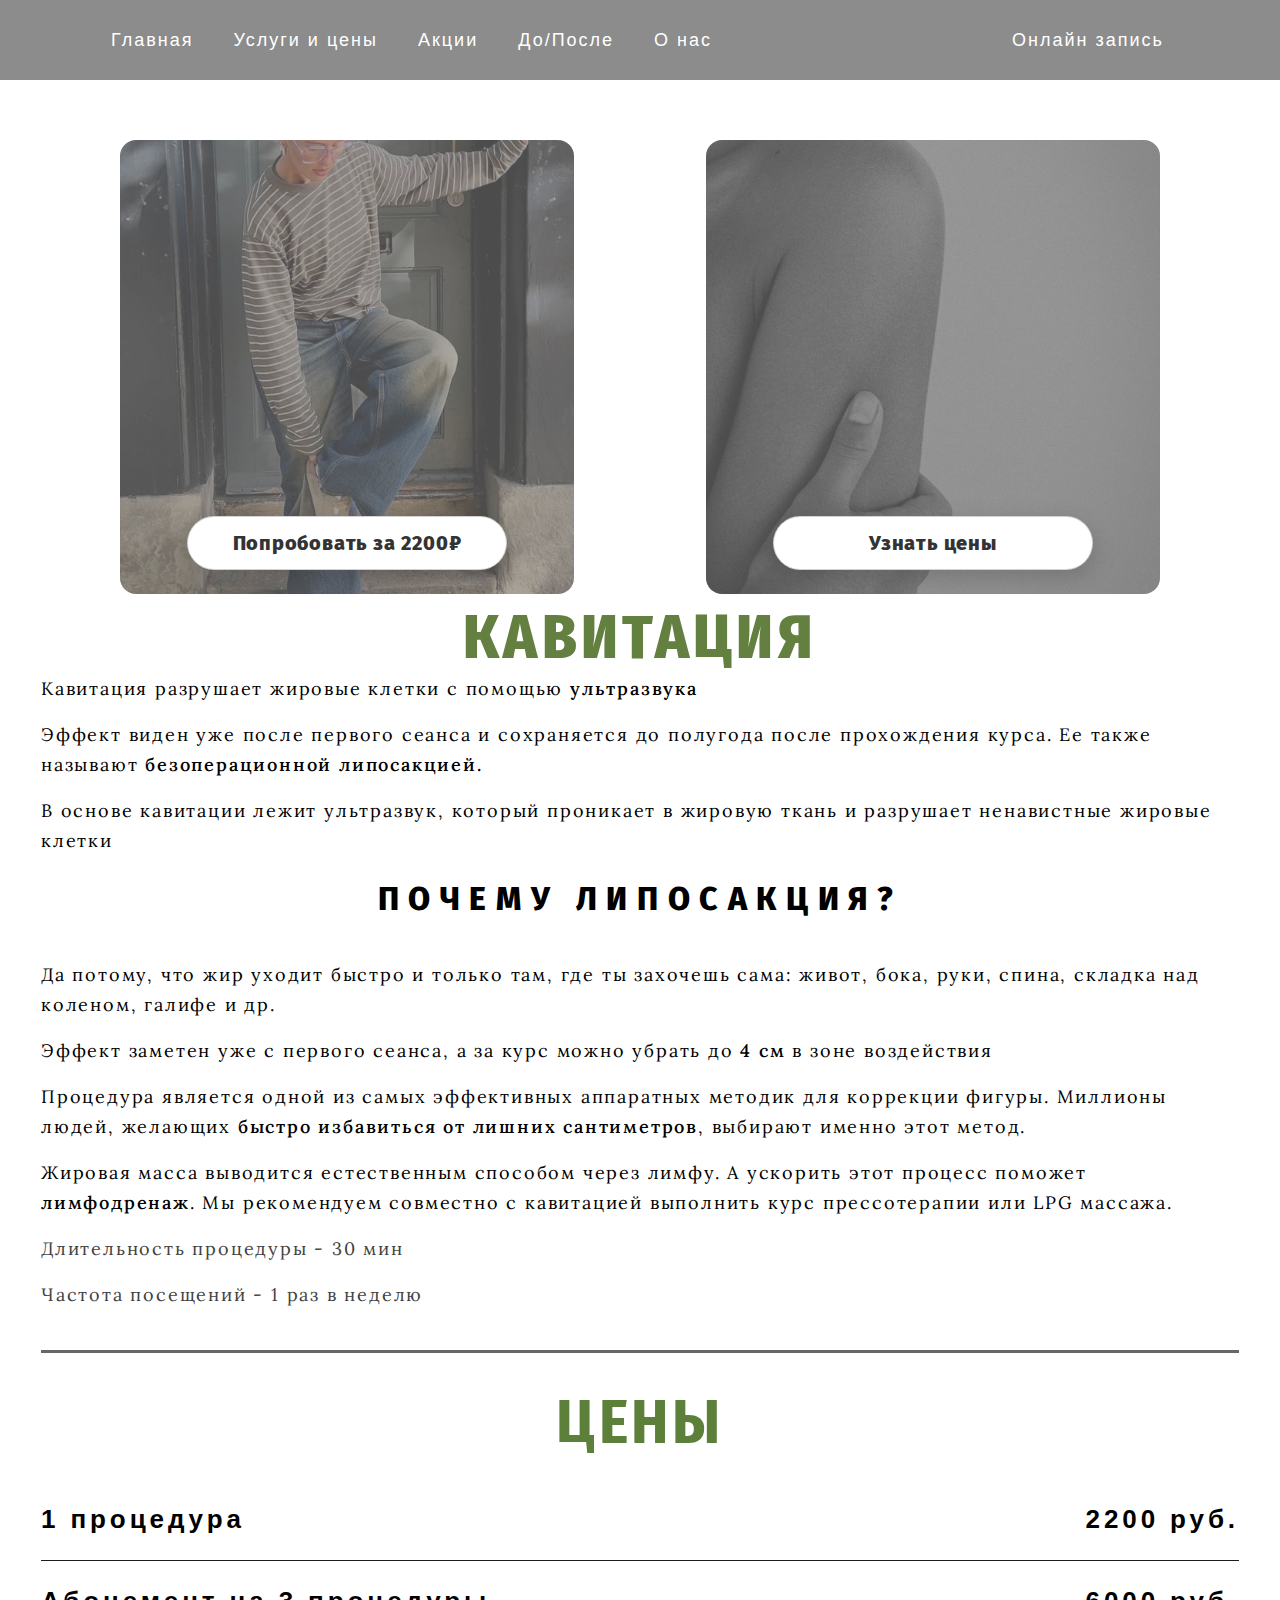
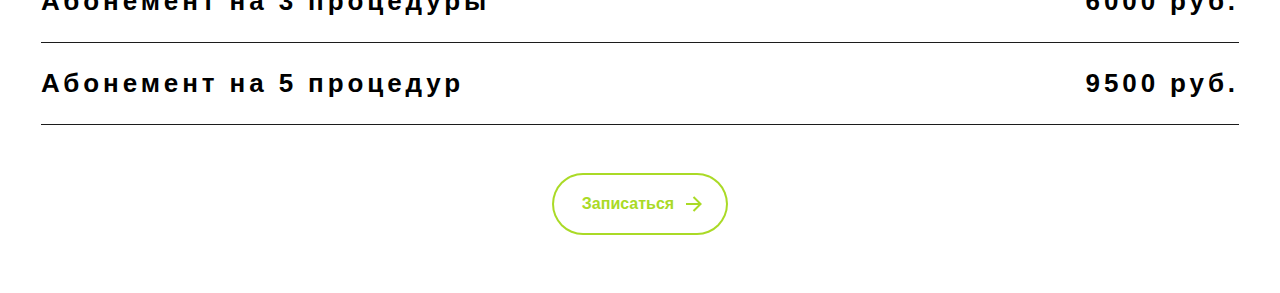
<file: services/cavitation.html>
<!doctype html>
<html lang="ru" xmlns="http://www.w3.org/1999/html">
<head>
    <meta charset="utf-8"/>
    <meta name="viewport" content="width=device-width,initial-scale=1"/>
    <title>Услуги — Кавитация</title>
    <link rel="stylesheet" href="../styles/nav.css">
    <link rel="stylesheet" href="../styles/base.css">
    <link rel="stylesheet" href="../styles/buttons.css">
    <link rel="stylesheet" href="../styles/service.css">
</head>
<body class="page">

<header class="header">
    <nav class="nav">
        <div class="container nav__container">
            <div class="nav__left">
                <ul class="nav__list">
                    <li class="nav__item"><a href="../index.html">Главная</a></li>
                    <li class="nav__item"><a href="../index.html#Services">Услуги и цены</a></li>
                    <li class="nav__item"><a href="../index.html#Promo">Акции</a></li>
                    <li class="nav__item"><a href="../index.html#BA">До/После</a></li>
                    <li class="nav__item"><a href="../index.html#About">О нас</a></li>
                </ul>
            </div>
            <button class="burger-button" aria-label="Открыть меню">
                <span></span>
                <span></span>
                <span></span>
            </button>

            <div class="nav__right">
                <a href="https://dikidi.app/557661?p=0.pi" class="nav__cta">Онлайн запись</a>
            </div>
        </div>
    </nav>
    <div class="mobile-menu">
        <button class="mobile-menu__close" aria-label="Закрыть меню">×</button>
        <nav class="mobile-menu__nav">
            <a href="../index.html">Главная</a>
            <a href="../index.html#Services">Услуги и цены</a>
            <a href="../index.html#Promo">Акции</a>
            <a href="../index.html#BA">До/После</a>
            <a href="../index.html#About">О нас</a>
            <a href="https://dikidi.app/557661?p=0.pi">Онлайн запись</a>
        </nav>
    </div>
</header>

<main class="service">
    <section class="service-hero container">
        <div class="service-hero__grid">
            <figure class="service-hero__card">
                <img src="../images/service/gl_in_clths4.PNG" alt="Лицо-тело 1" class="service-hero__img">
                <figcaption class="service-hero__cta">
                    <a class="btn btn--light" href="https://dikidi.app/557661?p=0.pi">Попробовать за 2200₽</a>
                </figcaption>
            </figure>

            <figure class="service-hero__card">
                <img src="../images/service/bc_girl_close_gray3.JPG" alt="Лицо-тело 2" class="service-hero__img">
                <figcaption class="service-hero__cta">
                    <a class="btn btn--light" href="#prices">Узнать цены</a>
                </figcaption>
            </figure>
        </div>
        <h1 class="service__title">Кавитация</h1>

    </section>

    <section class="service-desc container">
        <p>Кавитация разрушает жировые клетки с помощью <strong>ультразвука</strong></p>
        <p>Эффект виден уже после первого сеанса и сохраняется до полугода после прохождения курса. Ее также называют
            <strong>безоперационной липосакцией.</strong></p>
        <p>В основе кавитации лежит ультразвук, который проникает в жировую ткань и разрушает ненавистные жировые
            клетки</p>

        <h2 class="sub-title">Почему липосакция?</h2>
        <p>Да потому, что жир уходит быстро и только там, где ты захочешь сама: живот, бока, руки, спина, складка над
            коленом, галифе и др.
        </p>
        <p>Эффект заметен уже с первого сеанса, а за курс можно убрать до <strong>4 см</strong> в зоне воздействия</p>
        <p>Процедура является одной из самых эффективных аппаратных методик для коррекции фигуры. Миллионы людей,
            желающих <strong>быстро избавиться от лишних сантиметров</strong>, выбирают именно этот метод.</p>
        <p>Жировая масса выводится естественным способом через лимфу. А ускорить этот процесс поможет <strong>лимфодренаж</strong>. Мы
            рекомендуем совместно с кавитацией выполнить курс прессотерапии или LPG массажа.</p>
        <p class="service__note">Длительность процедуры - 30 мин</p>
        <p class="service__note">Частота посещений - 1 раз в неделю</p>
    </section>

    <section id="prices" class="prices container" style="padding-bottom: 40px;">
        <h1 class="service__title">Цены</h1>

        <ul class="price-list">
            <li class="price-row">
                <span class="price-row__name">1 процедура</span>
                <span class="price-row__val">2200&nbsp;руб.</span>
            </li>
            <li class="price-row">
                <span class="price-row__name">Абонемент на 3 процедуры</span>
                <span class="price-row__val">6000&nbsp;руб.</span>
            </li>
            <li class="price-row">
                <span class="price-row__name">Абонемент на 5 процедур</span>
                <span class="price-row__val">9500&nbsp;руб.</span>
            </li>
        </ul>

        <button class="animated-button" style="margin-top: 50px;" onclick="location.href='https://dikidi.app/557661?p=0.pi'">
            <svg viewBox="0 0 24 24" class="arr-2" xmlns="http://www.w3.org/2000/svg">
                <path
                        d="M16.1716 10.9999L10.8076 5.63589L12.2218 4.22168L20 11.9999L12.2218 19.778L10.8076 18.3638L16.1716 12.9999H4V10.9999H16.1716Z"
                ></path>
            </svg>
            <span class="text">Записаться</span>
            <span class="circle"></span>
            <svg viewBox="0 0 24 24" class="arr-1" xmlns="http://www.w3.org/2000/svg">
                <path
                        d="M16.1716 10.9999L10.8076 5.63589L12.2218 4.22168L20 11.9999L12.2218 19.778L10.8076 18.3638L16.1716 12.9999H4V10.9999H16.1716Z"
                ></path>
            </svg>
        </button>
    </section>
</main>
<script src="../jas/burger.js"></script>
</body>
</html>
</file>
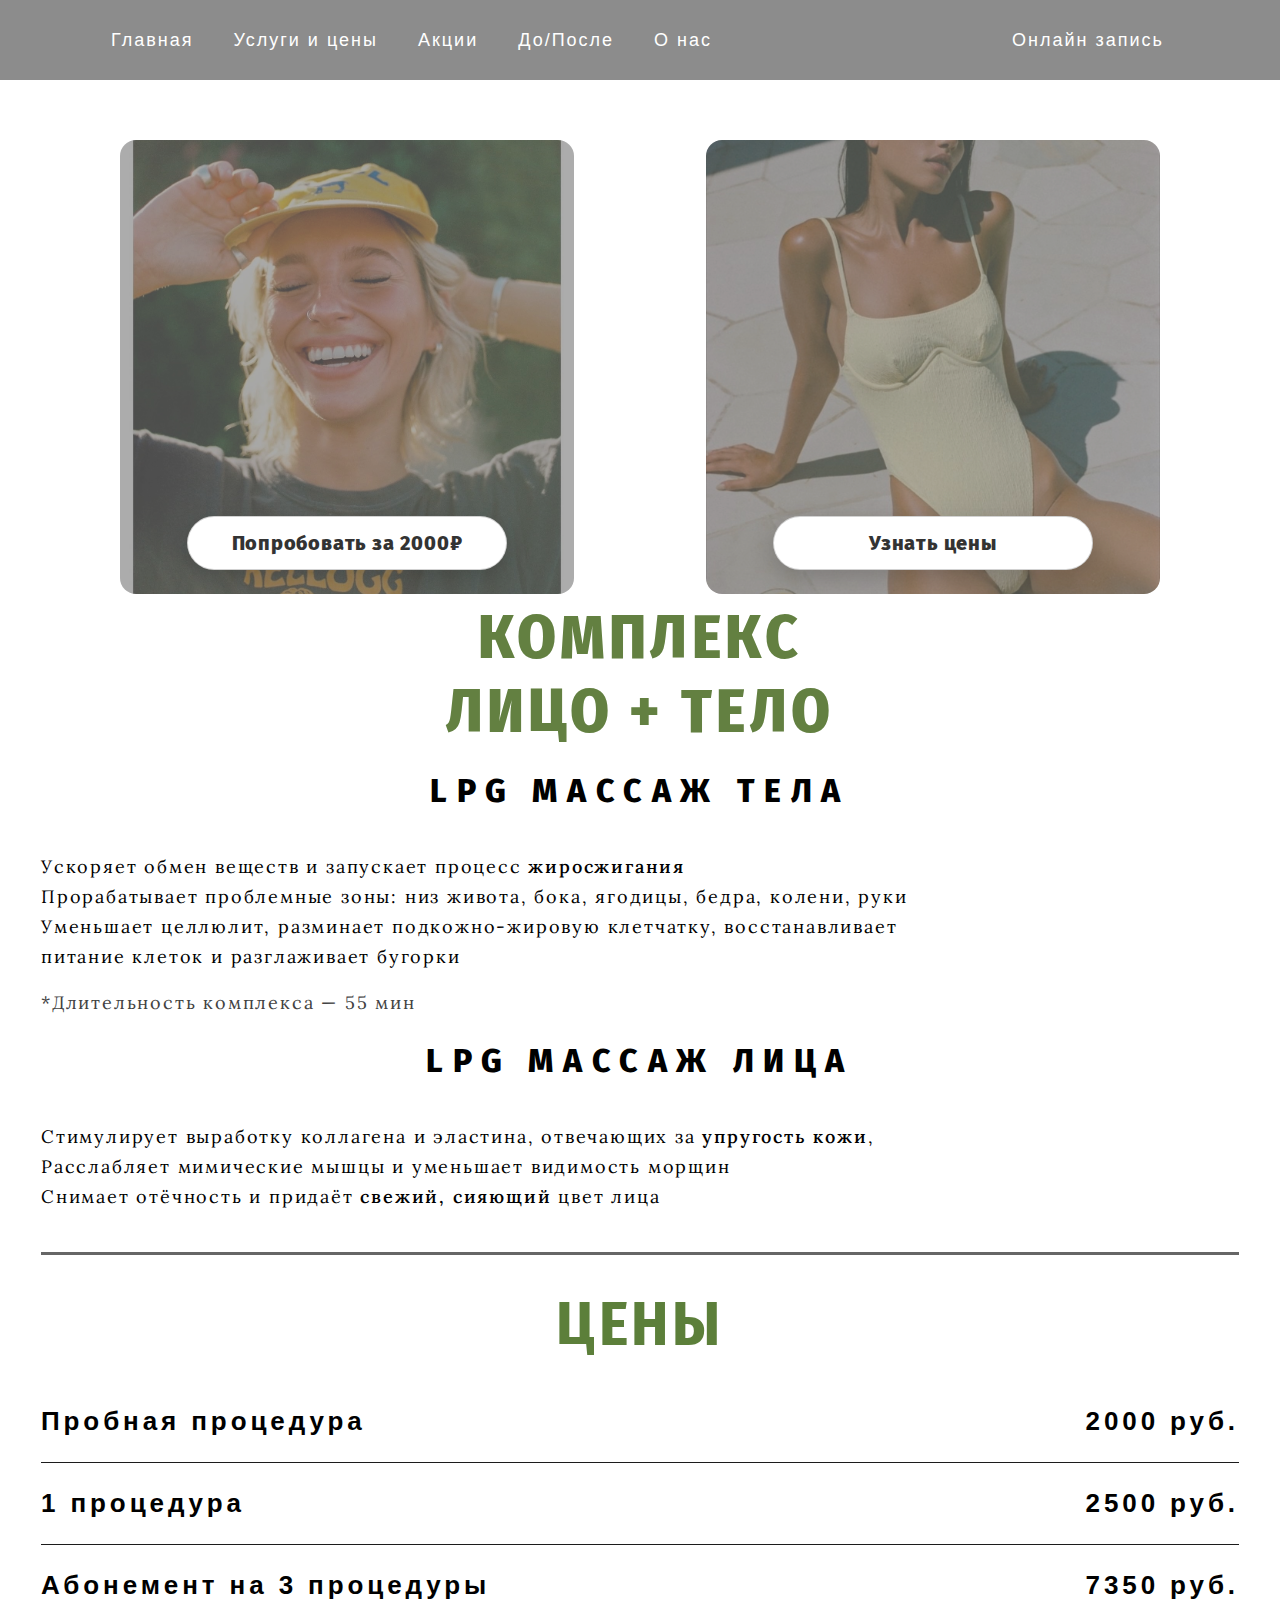
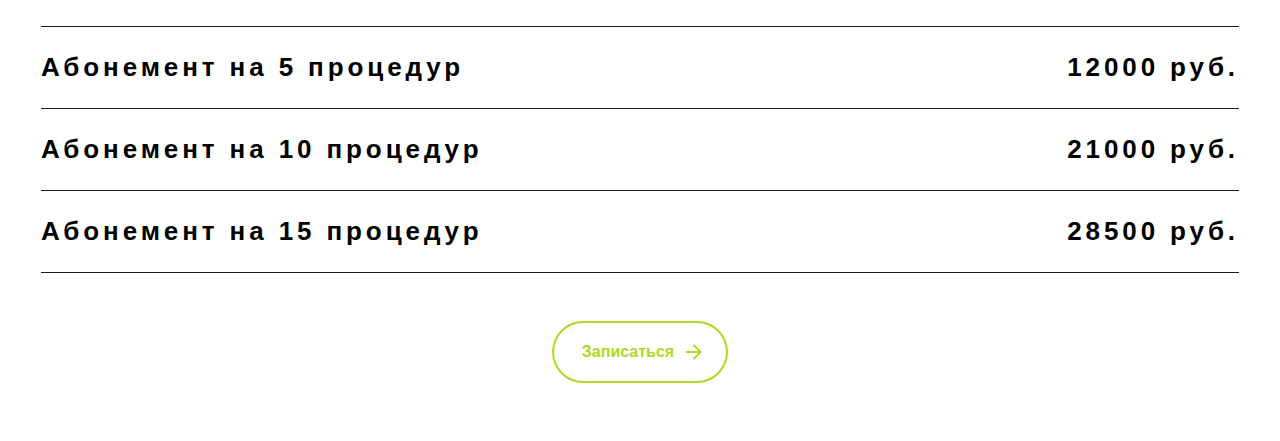
<file: services/face-body.html>
<!doctype html>
<html lang="ru">
<head>
    <meta charset="utf-8" />
    <meta name="viewport" content="width=device-width,initial-scale=1" />
    <title>Услуги — Лицо-тело</title>
    <link rel="stylesheet" href="../styles/nav.css">
    <link rel="stylesheet" href="../styles/base.css">
    <link rel="stylesheet" href="../styles/buttons.css">
    <link rel="stylesheet" href="../styles/service.css">

</head>
<body class="page">

<header class="header">
    <nav class="nav">
        <div class="container nav__container">
            <div class="nav__left">
                <ul class="nav__list">
                    <li class="nav__item"><a href="../index.html">Главная</a></li>
                    <li class="nav__item"><a href="../index.html#Services">Услуги и цены</a></li>
                    <li class="nav__item"><a href="../index.html#Promo">Акции</a></li>
                    <li class="nav__item"><a href="../index.html#BA">До/После</a></li>
                    <li class="nav__item"><a href="../index.html#About">О нас</a></li>
                </ul>
            </div>
            <button class="burger-button" aria-label="Открыть меню">
                <span></span>
                <span></span>
                <span></span>
            </button>

            <div class="nav__right">
                <a href="https://dikidi.app/557661?p=0.pi" class="nav__cta">Онлайн запись</a>
            </div>
        </div>
    </nav>
    <div class="mobile-menu">
        <button class="mobile-menu__close" aria-label="Закрыть меню">×</button>
        <nav class="mobile-menu__nav">
            <a href="../index.html">Главная</a>
            <a href="../index.html#Services">Услуги и цены</a>
            <a href="../index.html#Promo">Акции</a>
            <a href="../index.html#BA">До/После</a>
            <a href="../index.html#About">О нас</a>
            <a href="https://dikidi.app/557661?p=0.pi">Онлайн запись</a>
        </nav>
    </div>
</header>

<main class="service">
    <section class="service-hero container">
        <div class="service-hero__grid">
            <figure class="service-hero__card">
                <img src="../images/service/face-body1.JPG" alt="Лицо-тело 1" class="service-hero__img">
                <figcaption class="service-hero__cta">
                    <a class="btn btn--light" href="https://dikidi.app/557661?p=0.pi">Попробовать за 2000₽</a>
                </figcaption>
            </figure>

            <figure class="service-hero__card">
                <img src="../images/service/face-body2.PNG" alt="Лицо-тело 2" class="service-hero__img">
                <figcaption class="service-hero__cta">
                    <a class="btn btn--light" href="#prices">Узнать цены</a>
                </figcaption>
            </figure>
        </div>
        <h1 class="service__title">Комплекс <br> лицо + тело</h1>

    </section>

    <section class="service-desc container">
        <h2 class="sub-title">LPG массаж тела</h2>
        <p>Ускоряет обмен веществ и запускает процесс <strong>жиросжигания</strong><br>
            Прорабатывает проблемные зоны: низ живота, бока, ягодицы, бедра, колени, руки<br>
            Уменьшает целлюлит, разминает подкожно-жировую клетчатку, восстанавливает<br>
            питание клеток и разглаживает бугорки
        </p>
        <p class="service__note">*Длительность комплекса — 55 мин</p>

        <h2 class="sub-title">LPG массаж лица</h2>
        <p>Стимулирует выработку коллагена и эластина, отвечающих за<strong> упругость кожи</strong>,<br>
            Расслабляет мимические мышцы и уменьшает видимость морщин<br>
            Снимает отёчность и придаёт<strong> свежий, сияющий </strong>цвет лица
        </p>
    </section>

    <section id="prices" class="prices container" style="padding-bottom: 40px;">
        <h1 class="service__title">Цены</h1>

        <ul class="price-list">
            <li class="price-row">
                <span class="price-row__name">Пробная процедура</span>
                <span class="price-row__val">2000&nbsp;руб.</span>
            </li>
            <li class="price-row">
                <span class="price-row__name">1 процедура</span>
                <span class="price-row__val">2500&nbsp;руб.</span>
            </li>
            <li class="price-row">
                <span class="price-row__name">Абонемент на 3 процедуры</span>
                <span class="price-row__val">7350&nbsp;руб.</span>
            </li>
            <li class="price-row">
                <span class="price-row__name">Абонемент на 5 процедур</span>
                <span class="price-row__val">12000&nbsp;руб.</span>
            </li>
            <li class="price-row">
                <span class="price-row__name">Абонемент на 10 процедур</span>
                <span class="price-row__val">21000&nbsp;руб.</span>
            </li>
            <li class="price-row">
                <span class="price-row__name">Абонемент на 15 процедур</span>
                <span class="price-row__val">28500&nbsp;руб.</span>
            </li>
        </ul>

        <button class="animated-button" style="margin-top: 50px;" onclick="location.href='https://dikidi.app/557661?p=0.pi'">
            <svg viewBox="0 0 24 24" class="arr-2" xmlns="http://www.w3.org/2000/svg">
                <path
                        d="M16.1716 10.9999L10.8076 5.63589L12.2218 4.22168L20 11.9999L12.2218 19.778L10.8076 18.3638L16.1716 12.9999H4V10.9999H16.1716Z"
                ></path>
            </svg>
            <span class="text">Записаться</span>
            <span class="circle"></span>
            <svg viewBox="0 0 24 24" class="arr-1" xmlns="http://www.w3.org/2000/svg">
                <path
                        d="M16.1716 10.9999L10.8076 5.63589L12.2218 4.22168L20 11.9999L12.2218 19.778L10.8076 18.3638L16.1716 12.9999H4V10.9999H16.1716Z"
                ></path>
            </svg>
        </button>
    </section>
</main>
<script src="../jas/burger.js"></script>
</body>
</html>
</file>
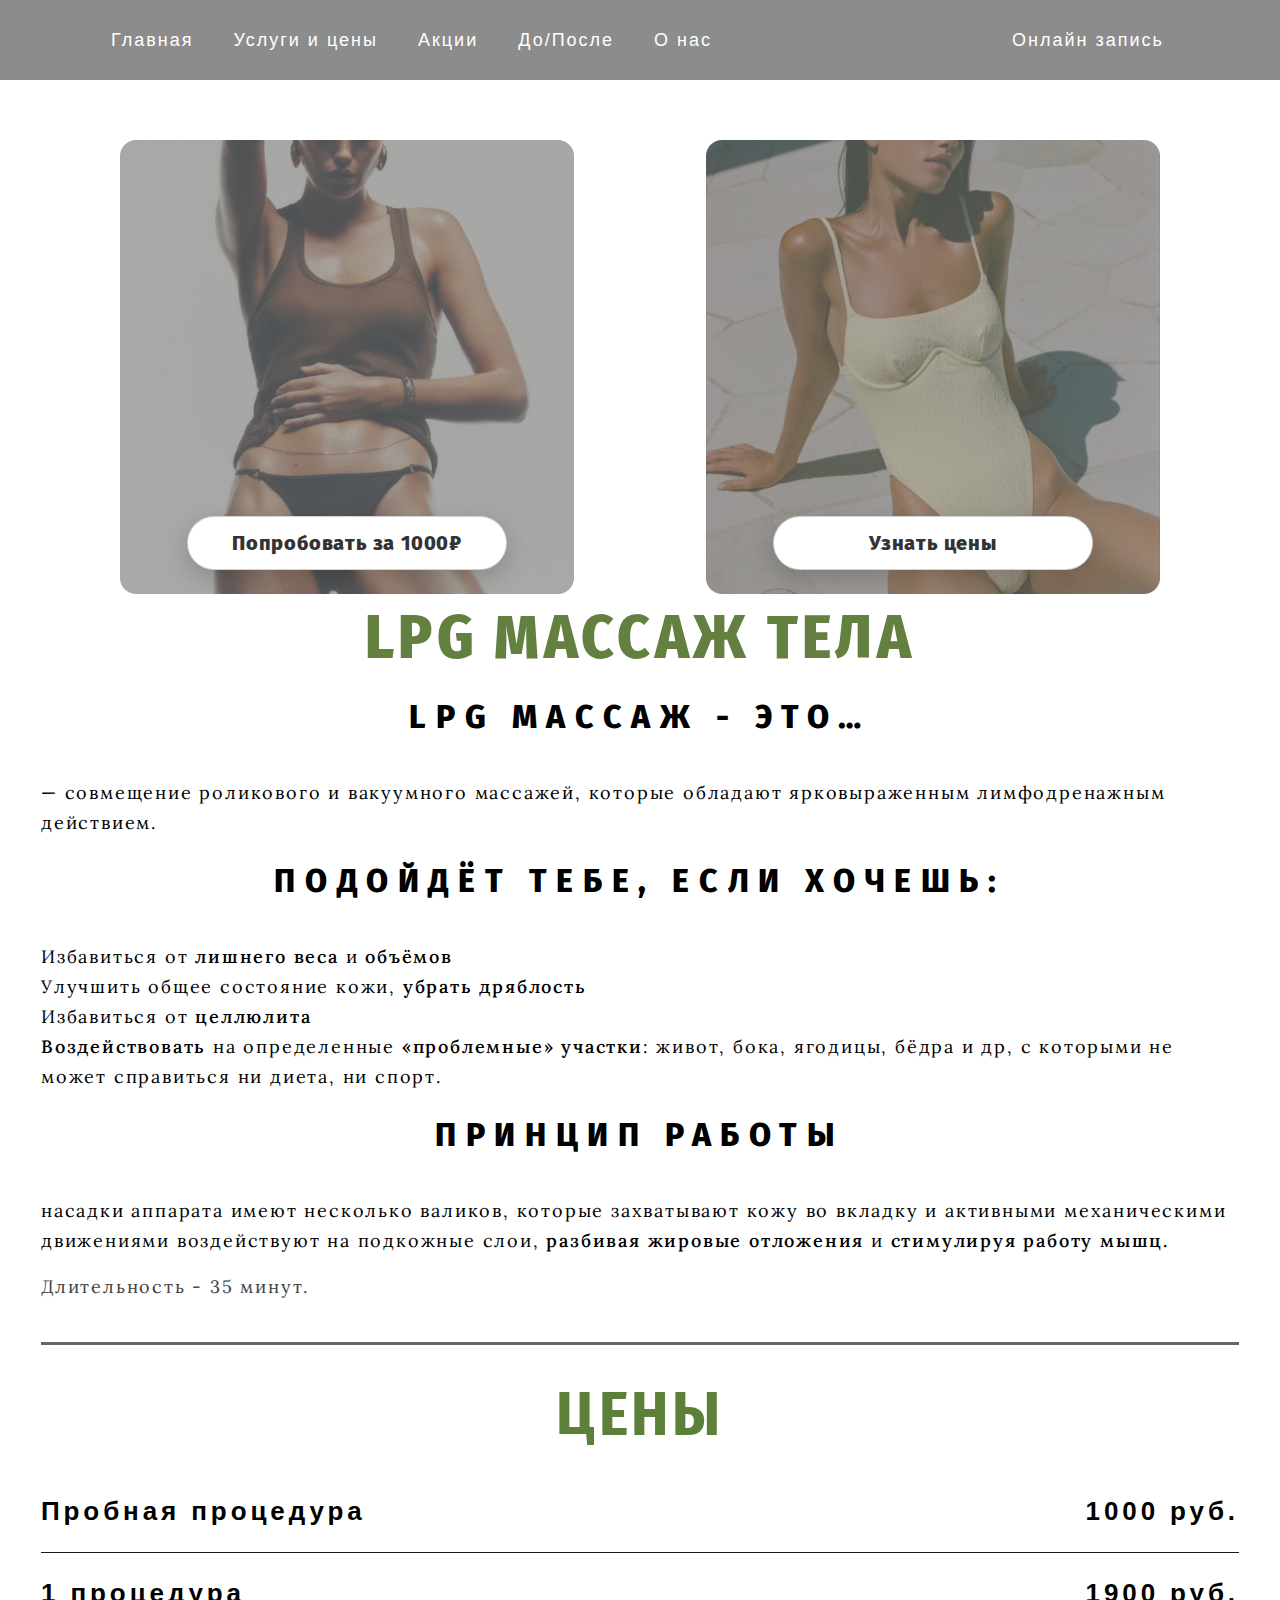
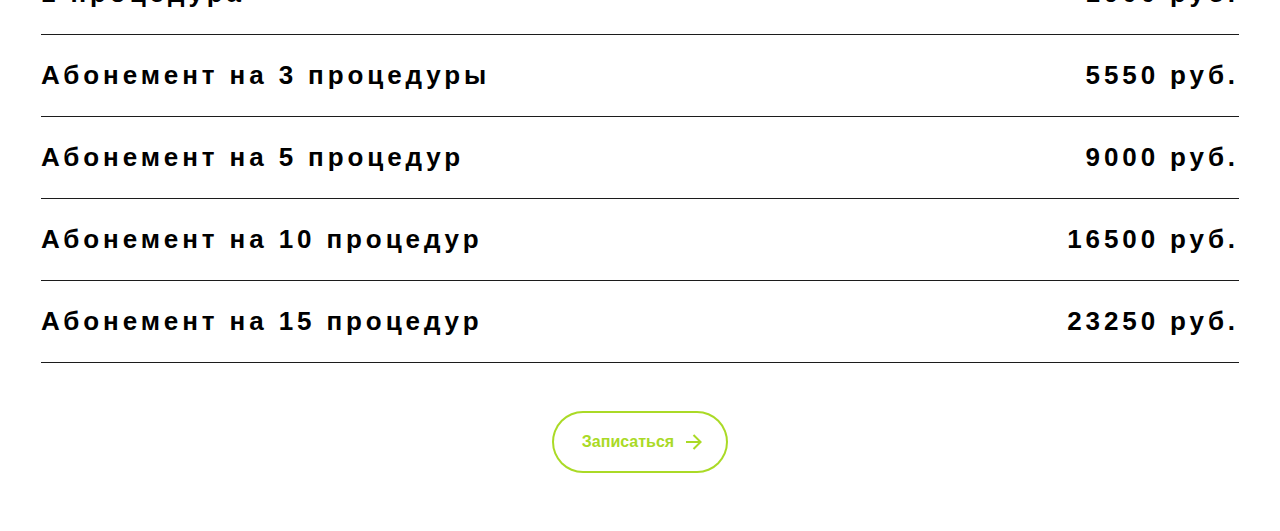
<file: services/lpg-body.html>
<!doctype html>
<html lang="ru">
<head>
    <meta charset="utf-8"/>
    <meta name="viewport" content="width=device-width,initial-scale=1"/>
    <title>Услуги — Массаж тела</title>
    <link rel="stylesheet" href="../styles/nav.css">
    <link rel="stylesheet" href="../styles/base.css">
    <link rel="stylesheet" href="../styles/buttons.css">
    <link rel="stylesheet" href="../styles/service.css">
</head>
<body class="page">

<header class="header">
    <nav class="nav">
        <div class="container nav__container">
            <div class="nav__left">
                <ul class="nav__list">
                    <li class="nav__item"><a href="../index.html">Главная</a></li>
                    <li class="nav__item"><a href="../index.html#Services">Услуги и цены</a></li>
                    <li class="nav__item"><a href="../index.html#Promo">Акции</a></li>
                    <li class="nav__item"><a href="../index.html#BA">До/После</a></li>
                    <li class="nav__item"><a href="../index.html#About">О нас</a></li>
                </ul>
            </div>
            <button class="burger-button" aria-label="Открыть меню">
                <span></span>
                <span></span>
                <span></span>
            </button>

            <div class="nav__right">
                <a href="https://dikidi.app/557661?p=0.pi" class="nav__cta">Онлайн запись</a>
            </div>
        </div>
    </nav>
    <div class="mobile-menu">
        <button class="mobile-menu__close" aria-label="Закрыть меню">×</button>
        <nav class="mobile-menu__nav">
            <a href="../index.html">Главная</a>
            <a href="../index.html#Services">Услуги и цены</a>
            <a href="../index.html#Promo">Акции</a>
            <a href="../index.html#BA">До/После</a>
            <a href="../index.html#About">О нас</a>
            <a href="https://dikidi.app/557661?p=0.pi">Онлайн запись</a>
        </nav>
    </div>
</header>

<main class="service">
    <section class="service-hero container">
        <div class="service-hero__grid">
            <figure class="service-hero__card">
                <img src="../images/service/bc_girl1.JPG" alt="Лицо-тело 1" class="service-hero__img">
                <figcaption class="service-hero__cta">
                    <a class="btn btn--light" href="https://dikidi.app/557661?p=0.pi">Попробовать за 1000₽</a>
                </figcaption>
            </figure>

            <figure class="service-hero__card">
                <img src="../images/service/face-body2.PNG" alt="Лицо-тело 2" class="service-hero__img">
                <figcaption class="service-hero__cta">
                    <a class="btn btn--light" href="#prices">Узнать цены</a>
                </figcaption>
            </figure>
        </div>
        <h1 class="service__title">LPG массаж тела</h1>

    </section>

    <section class="service-desc container">
        <h2 class="sub-title">LPG МАССАЖ - ЭТО…</h2>
        <p>— совмещение роликового и вакуумного массажей, которые обладают ярковыраженным лимфодренажным действием.
        </p>


        <h2 class="sub-title">ПОДОЙДЁТ ТЕБЕ, если хочешь:</h2>
        <p>Избавиться от <strong>лишнего веса </strong> и <strong>объёмов </strong><br>
            Улучшить общее состояние кожи, <strong>убрать дряблость</strong><br>
            Избавиться от <strong>целлюлита</strong> <br>
            <strong>Воздействовать</strong> на определенные <strong>«проблемные» участки</strong>: живот, бока, ягодицы,
            бёдра и др, с которыми не может справиться ни диета, ни спорт.
        </p>
        <h2 class="sub-title">ПРИНЦИП РАБОТЫ</h2>
        <p>насадки аппарата имеют несколько валиков, которые захватывают кожу во вкладку и активными механическими
            движениями воздействуют на подкожные слои, <strong>разбивая жировые отложения</strong> и <strong>стимулируя работу мышц.</strong></p>
        <p class="service__note">Длительность - 35 минут.</p>
    </section>

    <section id="prices" class="prices container" style="padding-bottom: 40px;">
        <h1 class="service__title">Цены</h1>

        <ul class="price-list">
            <li class="price-row">
                <span class="price-row__name">Пробная процедура</span>
                <span class="price-row__val">1000&nbsp;руб.</span>
            </li>
            <li class="price-row">
                <span class="price-row__name">1 процедура</span>
                <span class="price-row__val">1900&nbsp;руб.</span>
            </li>
            <li class="price-row">
                <span class="price-row__name">Абонемент на 3 процедуры</span>
                <span class="price-row__val">5550&nbsp;руб.</span>
            </li>
            <li class="price-row">
                <span class="price-row__name">Абонемент на 5 процедур</span>
                <span class="price-row__val">9000&nbsp;руб.</span>
            </li>
            <li class="price-row">
                <span class="price-row__name">Абонемент на 10 процедур</span>
                <span class="price-row__val">16500&nbsp;руб.</span>
            </li>
            <li class="price-row">
                <span class="price-row__name">Абонемент на 15 процедур</span>
                <span class="price-row__val">23250&nbsp;руб.</span>
            </li>
        </ul>

        <button class="animated-button" style="margin-top: 50px;" onclick="location.href='https://dikidi.app/557661?p=0.pi'">
            <svg viewBox="0 0 24 24" class="arr-2" xmlns="http://www.w3.org/2000/svg">
                <path
                        d="M16.1716 10.9999L10.8076 5.63589L12.2218 4.22168L20 11.9999L12.2218 19.778L10.8076 18.3638L16.1716 12.9999H4V10.9999H16.1716Z"
                ></path>
            </svg>
            <span class="text">Записаться</span>
            <span class="circle"></span>
            <svg viewBox="0 0 24 24" class="arr-1" xmlns="http://www.w3.org/2000/svg">
                <path
                        d="M16.1716 10.9999L10.8076 5.63589L12.2218 4.22168L20 11.9999L12.2218 19.778L10.8076 18.3638L16.1716 12.9999H4V10.9999H16.1716Z"
                ></path>
            </svg>
        </button>
    </section>
</main>
<script src="../jas/burger.js"></script>
</body>
</html>
</file>
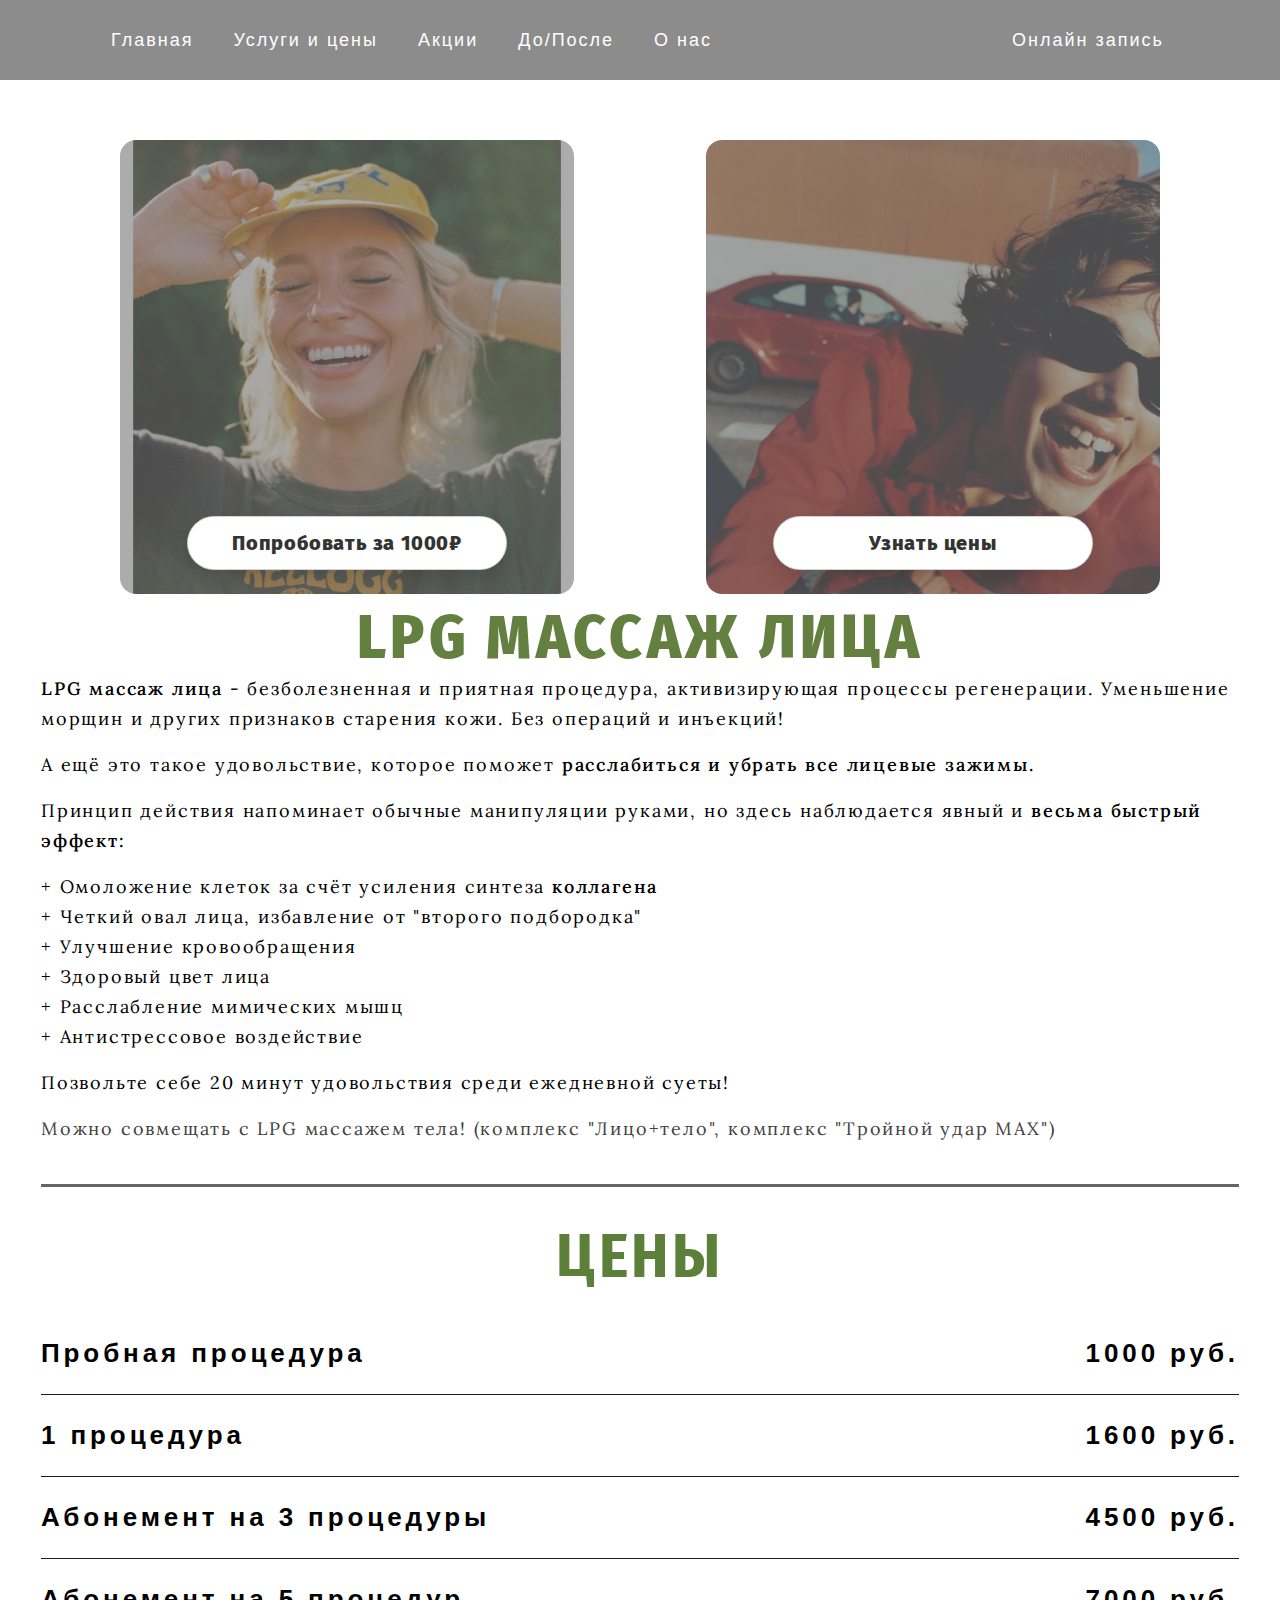
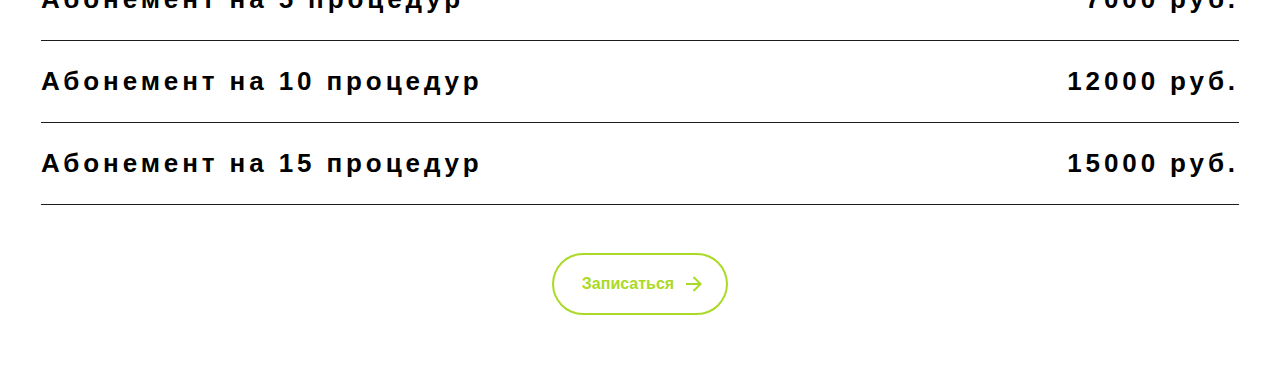
<file: services/lpg-face.html>
<!doctype html>
<html lang="ru">
<head>
    <meta charset="utf-8"/>
    <meta name="viewport" content="width=device-width,initial-scale=1"/>
    <title>Услуги — Массаж лица</title>
    <link rel="stylesheet" href="../styles/nav.css">
    <link rel="stylesheet" href="../styles/base.css">
    <link rel="stylesheet" href="../styles/buttons.css">
    <link rel="stylesheet" href="../styles/service.css">
</head>
<body class="page">

<header class="header">
    <nav class="nav">
        <div class="container nav__container">
            <div class="nav__left">
                <ul class="nav__list">
                    <li class="nav__item"><a href="../index.html">Главная</a></li>
                    <li class="nav__item"><a href="../index.html#Services">Услуги и цены</a></li>
                    <li class="nav__item"><a href="../index.html#Promo">Акции</a></li>
                    <li class="nav__item"><a href="../index.html#BA">До/После</a></li>
                    <li class="nav__item"><a href="../index.html#About">О нас</a></li>
                </ul>
            </div>
            <button class="burger-button" aria-label="Открыть меню">
                <span></span>
                <span></span>
                <span></span>
            </button>

            <div class="nav__right">
                <a href="https://dikidi.app/557661?p=0.pi" class="nav__cta">Онлайн запись</a>
            </div>
        </div>
    </nav>
    <div class="mobile-menu">
        <button class="mobile-menu__close" aria-label="Закрыть меню">×</button>
        <nav class="mobile-menu__nav">
            <a href="../index.html">Главная</a>
            <a href="../index.html#Services">Услуги и цены</a>
            <a href="../index.html#Promo">Акции</a>
            <a href="../index.html#BA">До/После</a>
            <a href="../index.html#About">О нас</a>
            <a href="https://dikidi.app/557661?p=0.pi">Онлайн запись</a>
        </nav>
    </div>
</header>

<main class="service">
    <section class="service-hero container">
        <div class="service-hero__grid">
            <figure class="service-hero__card">
                <img src="../images/service/face-body1.JPG" alt="Лицо-тело 1" class="service-hero__img">
                <figcaption class="service-hero__cta">
                    <a class="btn btn--light" href="https://dikidi.app/557661?p=0.pi">Попробовать за 1000₽</a>
                </figcaption>
            </figure>

            <figure class="service-hero__card">
                <img src="../images/service/happe.PNG" alt="Лицо-тело 2" class="service-hero__img">
                <figcaption class="service-hero__cta">
                    <a class="btn btn--light" href="#prices">Узнать цены</a>
                </figcaption>
            </figure>
        </div>
        <h1 class="service__title">LPG массаж лица</h1>

    </section>

    <section class="service-desc container">
        <p><strong>LPG массаж лица</strong> - безболезненная и приятная процедура, активизирующая процессы регенерации.
            Уменьшение морщин
            и других признаков старения кожи. Без операций и инъекций!
        </p>
        <p>А ещё это такое удовольствие, которое поможет <strong>расслабиться и убрать все лицевые зажимы.</strong></p>
        <p>Принцип действия напоминает обычные манипуляции руками, но здесь наблюдается явный и <strong>весьма быстрый
            эффект:</strong>
        </p>
        <p>
            + Омоложение клеток за счёт усиления синтеза <strong>коллагена</strong> <br>
            + Четкий овал лица, избавление от "второго подбородка" <br>
            + Улучшение кровообращения <br>
            + Здоровый цвет лица<br>
            + Расслабление мимических мышц <br>
            + Антистрессовое воздействие <br>
        </p>
        <p>
            Позвольте себе 20 минут удовольствия среди ежедневной суеты!</p>
        <p class="service__note"> Можно совмещать с LPG массажем тела! (комплекс "Лицо+тело", комплекс "Тройной удар
            МАХ")</p>
    </section>

    <section id="prices" class="prices container" style="padding-bottom: 40px;">
        <h1 class="service__title">Цены</h1>

        <ul class="price-list">
            <li class="price-row">
                <span class="price-row__name">Пробная процедура</span>
                <span class="price-row__val">1000&nbsp;руб.</span>
            </li>
            <li class="price-row">
                <span class="price-row__name">1 процедура</span>
                <span class="price-row__val">1600&nbsp;руб.</span>
            </li>
            <li class="price-row">
                <span class="price-row__name">Абонемент на 3 процедуры</span>
                <span class="price-row__val">4500&nbsp;руб.</span>
            </li>
            <li class="price-row">
                <span class="price-row__name">Абонемент на 5 процедур</span>
                <span class="price-row__val">7000&nbsp;руб.</span>
            </li>
            <li class="price-row">
                <span class="price-row__name">Абонемент на 10 процедур</span>
                <span class="price-row__val">12000&nbsp;руб.</span>
            </li>
            <li class="price-row">
                <span class="price-row__name">Абонемент на 15 процедур</span>
                <span class="price-row__val">15000&nbsp;руб.</span>
            </li>
        </ul>

        <button class="animated-button" style="margin-top: 50px;" onclick="location.href='https://dikidi.app/557661?p=0.pi'">
            <svg viewBox="0 0 24 24" class="arr-2" xmlns="http://www.w3.org/2000/svg">
                <path
                        d="M16.1716 10.9999L10.8076 5.63589L12.2218 4.22168L20 11.9999L12.2218 19.778L10.8076 18.3638L16.1716 12.9999H4V10.9999H16.1716Z"
                ></path>
            </svg>
            <span class="text">Записаться</span>
            <span class="circle"></span>
            <svg viewBox="0 0 24 24" class="arr-1" xmlns="http://www.w3.org/2000/svg">
                <path
                        d="M16.1716 10.9999L10.8076 5.63589L12.2218 4.22168L20 11.9999L12.2218 19.778L10.8076 18.3638L16.1716 12.9999H4V10.9999H16.1716Z"
                ></path>
            </svg>
        </button>
    </section>
</main>
<script src="../jas/burger.js"></script>
</body>
</html>
</file>
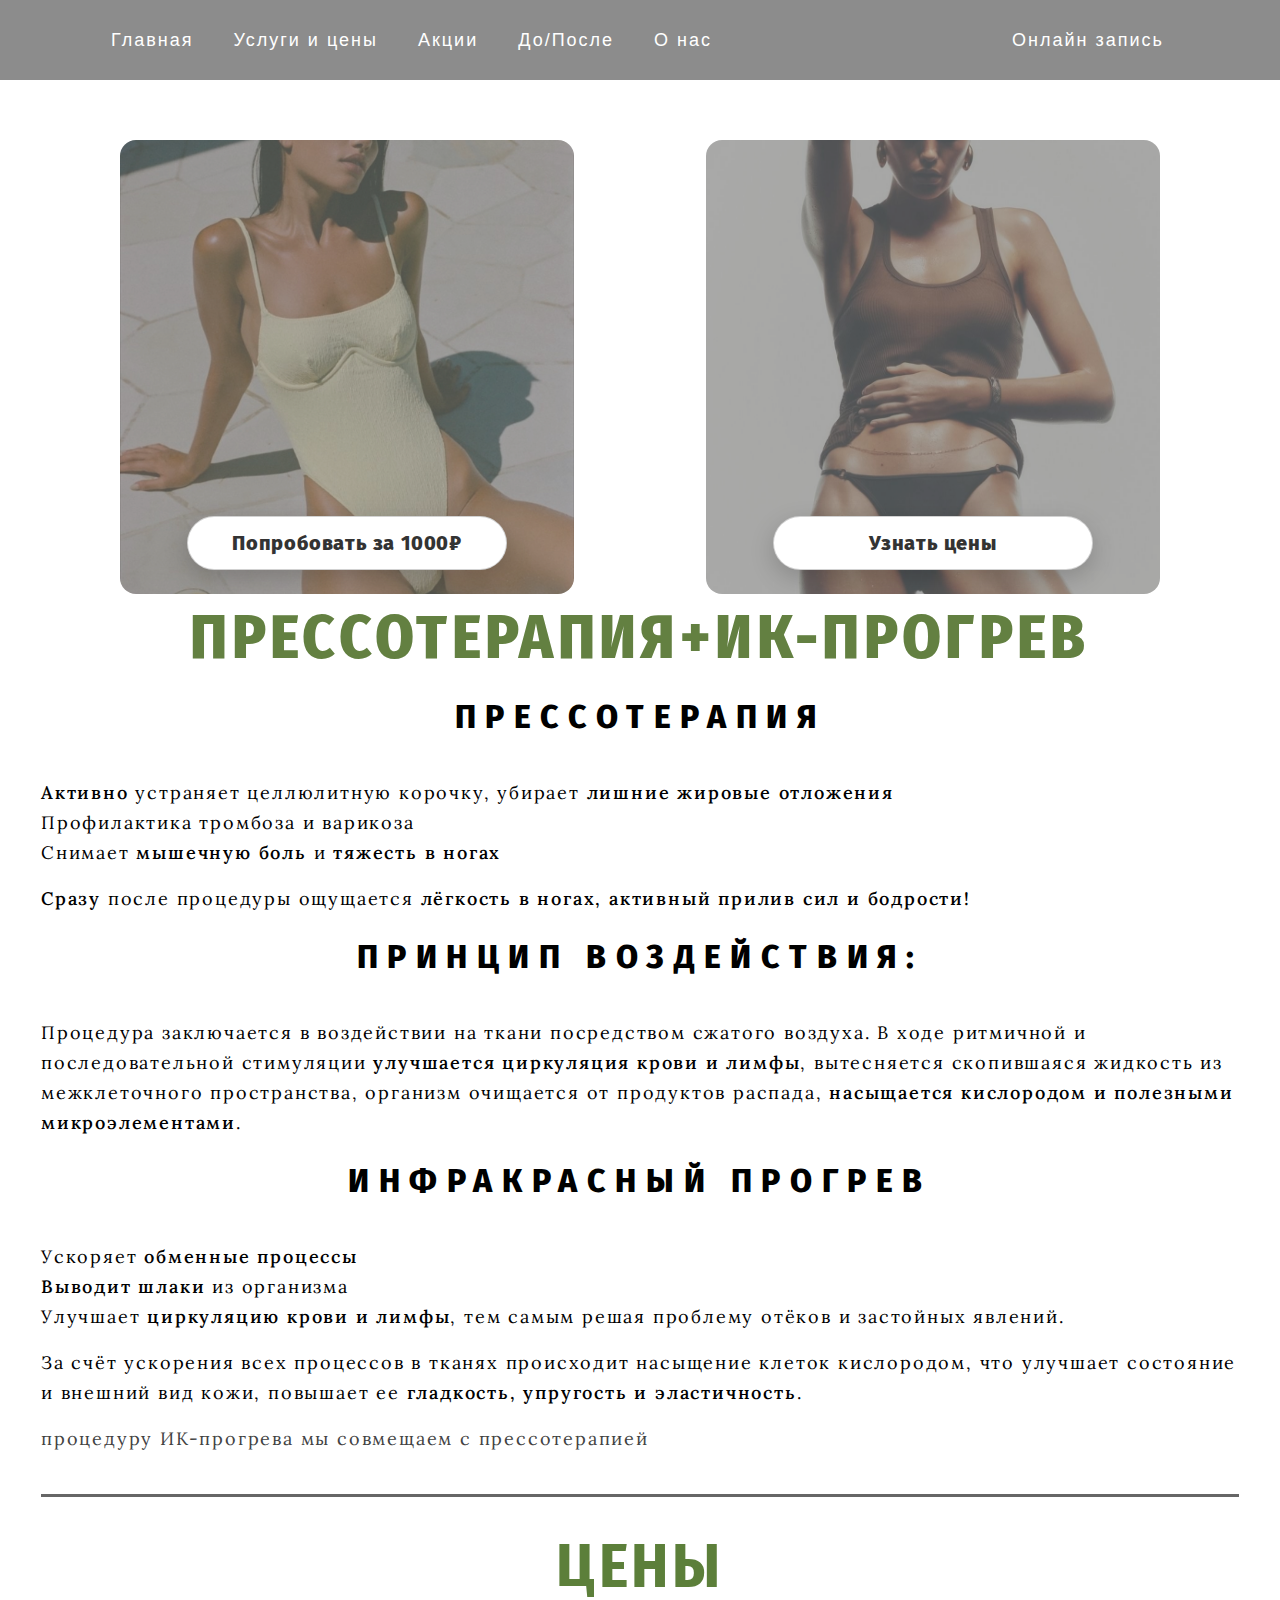
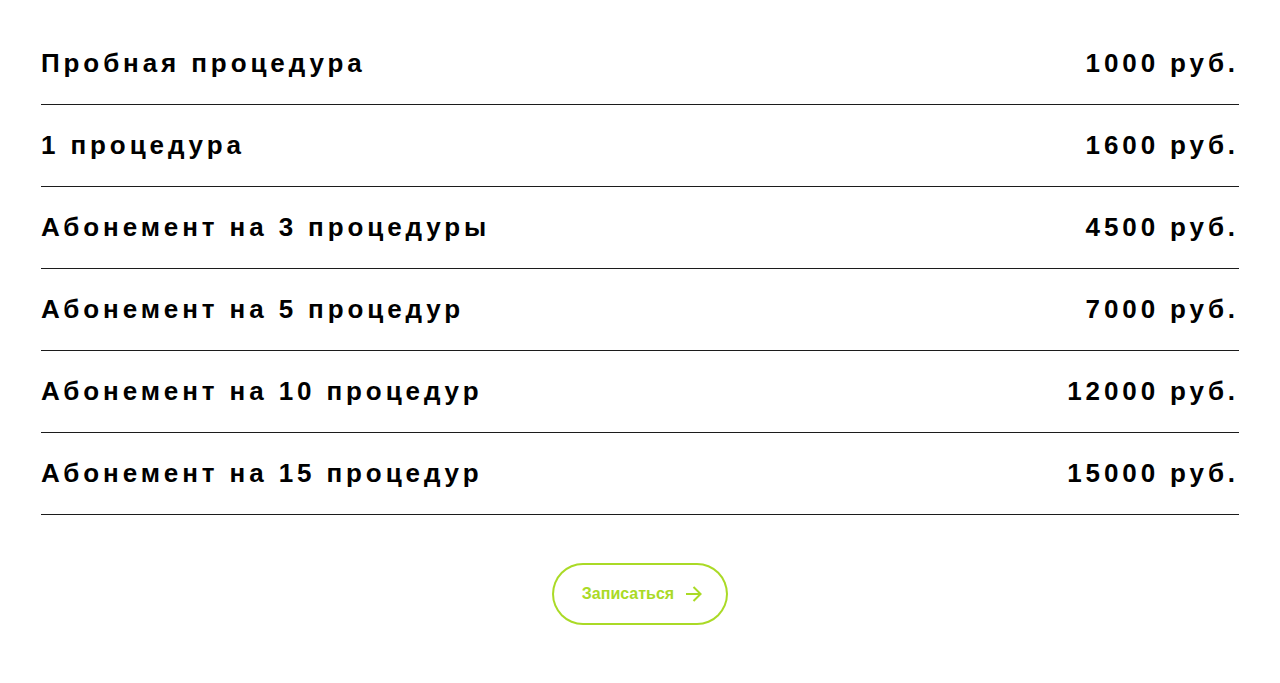
<file: services/presso-ik.html>
<!doctype html>
<html lang="ru">
<head>
    <meta charset="utf-8"/>
    <meta name="viewport" content="width=device-width,initial-scale=1"/>
    <title>Услуги — Прессотерапия+ИК</title>
    <link rel="stylesheet" href="../styles/nav.css">
    <link rel="stylesheet" href="../styles/base.css">
    <link rel="stylesheet" href="../styles/buttons.css">
    <link rel="stylesheet" href="../styles/service.css">
</head>
<body class="page">

<header class="header">
    <nav class="nav">
        <div class="container nav__container">
            <div class="nav__left">
                <ul class="nav__list">
                    <li class="nav__item"><a href="../index.html">Главная</a></li>
                    <li class="nav__item"><a href="../index.html#Services">Услуги и цены</a></li>
                    <li class="nav__item"><a href="../index.html#Promo">Акции</a></li>
                    <li class="nav__item"><a href="../index.html#BA">До/После</a></li>
                    <li class="nav__item"><a href="../index.html#About">О нас</a></li>
                </ul>
            </div>
            <button class="burger-button" aria-label="Открыть меню">
                <span></span>
                <span></span>
                <span></span>
            </button>

            <div class="nav__right">
                <a href="https://dikidi.app/557661?p=0.pi" class="nav__cta">Онлайн запись</a>
            </div>
        </div>
    </nav>
    <div class="mobile-menu">
        <button class="mobile-menu__close" aria-label="Закрыть меню">×</button>
        <nav class="mobile-menu__nav">
            <a href="../index.html">Главная</a>
            <a href="../index.html#Services">Услуги и цены</a>
            <a href="../index.html#Promo">Акции</a>
            <a href="../index.html#BA">До/После</a>
            <a href="../index.html#About">О нас</a>
            <a href="https://dikidi.app/557661?p=0.pi">Онлайн запись</a>
        </nav>
    </div>
</header>

<main class="service">
    <section class="service-hero container">
        <div class="service-hero__grid">
            <figure class="service-hero__card">
                <img src="../images/service/face-body2.PNG" alt="Лицо-тело 1" class="service-hero__img">
                <figcaption class="service-hero__cta">
                    <a class="btn btn--light" href="#https://dikidi.app/557661?p=0.pi">Попробовать за 1000₽</a>
                </figcaption>
            </figure>

            <figure class="service-hero__card">
                <img src="../images/service/bc_girl1.JPG" alt="Лицо-тело 2" class="service-hero__img">
                <figcaption class="service-hero__cta">
                    <a class="btn btn--light" href="#prices">Узнать цены</a>
                </figcaption>
            </figure>
        </div>
        <h1 class="service__title">Прессотерапия+ИК-прогрев</h1>

    </section>

    <section class="service-desc container">
        <h2 class="sub-title">Прессотерапия</h2>
        <p><strong>Активно</strong> устраняет целлюлитную корочку, убирает <strong>лишние жировые отложения</strong><br>
            Профилактика тромбоза и варикоза<br>
            Снимает <strong>мышечную боль</strong> и <strong>тяжесть в ногах</strong>
        </p>
        <p><strong>Cразу</strong> после процедуры ощущается <strong>лёгкость в ногах, активный прилив сил и
            бодрости!</strong></p>

        <h2 class="sub-title">ПРИНЦИП ВОЗДЕЙСТВИЯ:</h2>
        <p>Процедура заключается в воздействии на ткани посредством сжатого воздуха. В ходе ритмичной и последовательной
            стимуляции <strong>улучшается циркуляция крови и лимфы</strong>, вытесняется скопившаяся жидкость из
            межклеточного
            пространства, организм очищается от продуктов распада, <strong>насыщается кислородом и полезными
                микроэлементами</strong>.
        </p>


        <h2 class="sub-title">ИНФРАКРАСНЫЙ ПРОГРЕВ</h2>
        <p>Ускоряет <strong>обменные процессы</strong><br>
            <strong>Выводит шлаки</strong> из организма<br>
            Улучшает <strong>циркуляцию крови и лимфы</strong>, тем самым решая проблему отёков и застойных явлений.
        </p>
        <p>За счёт ускорения всех процессов в тканях происходит насыщение клеток кислородом, что улучшает состояние и
            внешний вид кожи, повышает ее <strong>гладкость, упругость и эластичность</strong>.</p>

        <p class="service__note">процедуру ИК-прогрева мы совмещаем с прессотерапией</p>
    </section>

    <section id="prices" class="prices container" style="padding-bottom: 40px;">
        <h1 class="service__title">Цены</h1>

        <ul class="price-list">
            <li class="price-row">
                <span class="price-row__name">Пробная процедура</span>
                <span class="price-row__val">1000&nbsp;руб.</span>
            </li>
            <li class="price-row">
                <span class="price-row__name">1 процедура</span>
                <span class="price-row__val">1600&nbsp;руб.</span>
            </li>
            <li class="price-row">
                <span class="price-row__name">Абонемент на 3 процедуры</span>
                <span class="price-row__val">4500&nbsp;руб.</span>
            </li>
            <li class="price-row">
                <span class="price-row__name">Абонемент на 5 процедур</span>
                <span class="price-row__val">7000&nbsp;руб.</span>
            </li>
            <li class="price-row">
                <span class="price-row__name">Абонемент на 10 процедур</span>
                <span class="price-row__val">12000&nbsp;руб.</span>
            </li>
            <li class="price-row">
                <span class="price-row__name">Абонемент на 15 процедур</span>
                <span class="price-row__val">15000&nbsp;руб.</span>
            </li>
        </ul>

        <button class="animated-button" style="margin-top: 50px;" onclick="location.href='https://dikidi.app/557661?p=0.pi'">
            <svg viewBox="0 0 24 24" class="arr-2" xmlns="http://www.w3.org/2000/svg">
                <path
                        d="M16.1716 10.9999L10.8076 5.63589L12.2218 4.22168L20 11.9999L12.2218 19.778L10.8076 18.3638L16.1716 12.9999H4V10.9999H16.1716Z"
                ></path>
            </svg>
            <span class="text">Записаться</span>
            <span class="circle"></span>
            <svg viewBox="0 0 24 24" class="arr-1" xmlns="http://www.w3.org/2000/svg">
                <path
                        d="M16.1716 10.9999L10.8076 5.63589L12.2218 4.22168L20 11.9999L12.2218 19.778L10.8076 18.3638L16.1716 12.9999H4V10.9999H16.1716Z"
                ></path>
            </svg>
        </button>
    </section>
</main>
<script src="../jas/burger.js"></script>
</body>
</html>
</file>
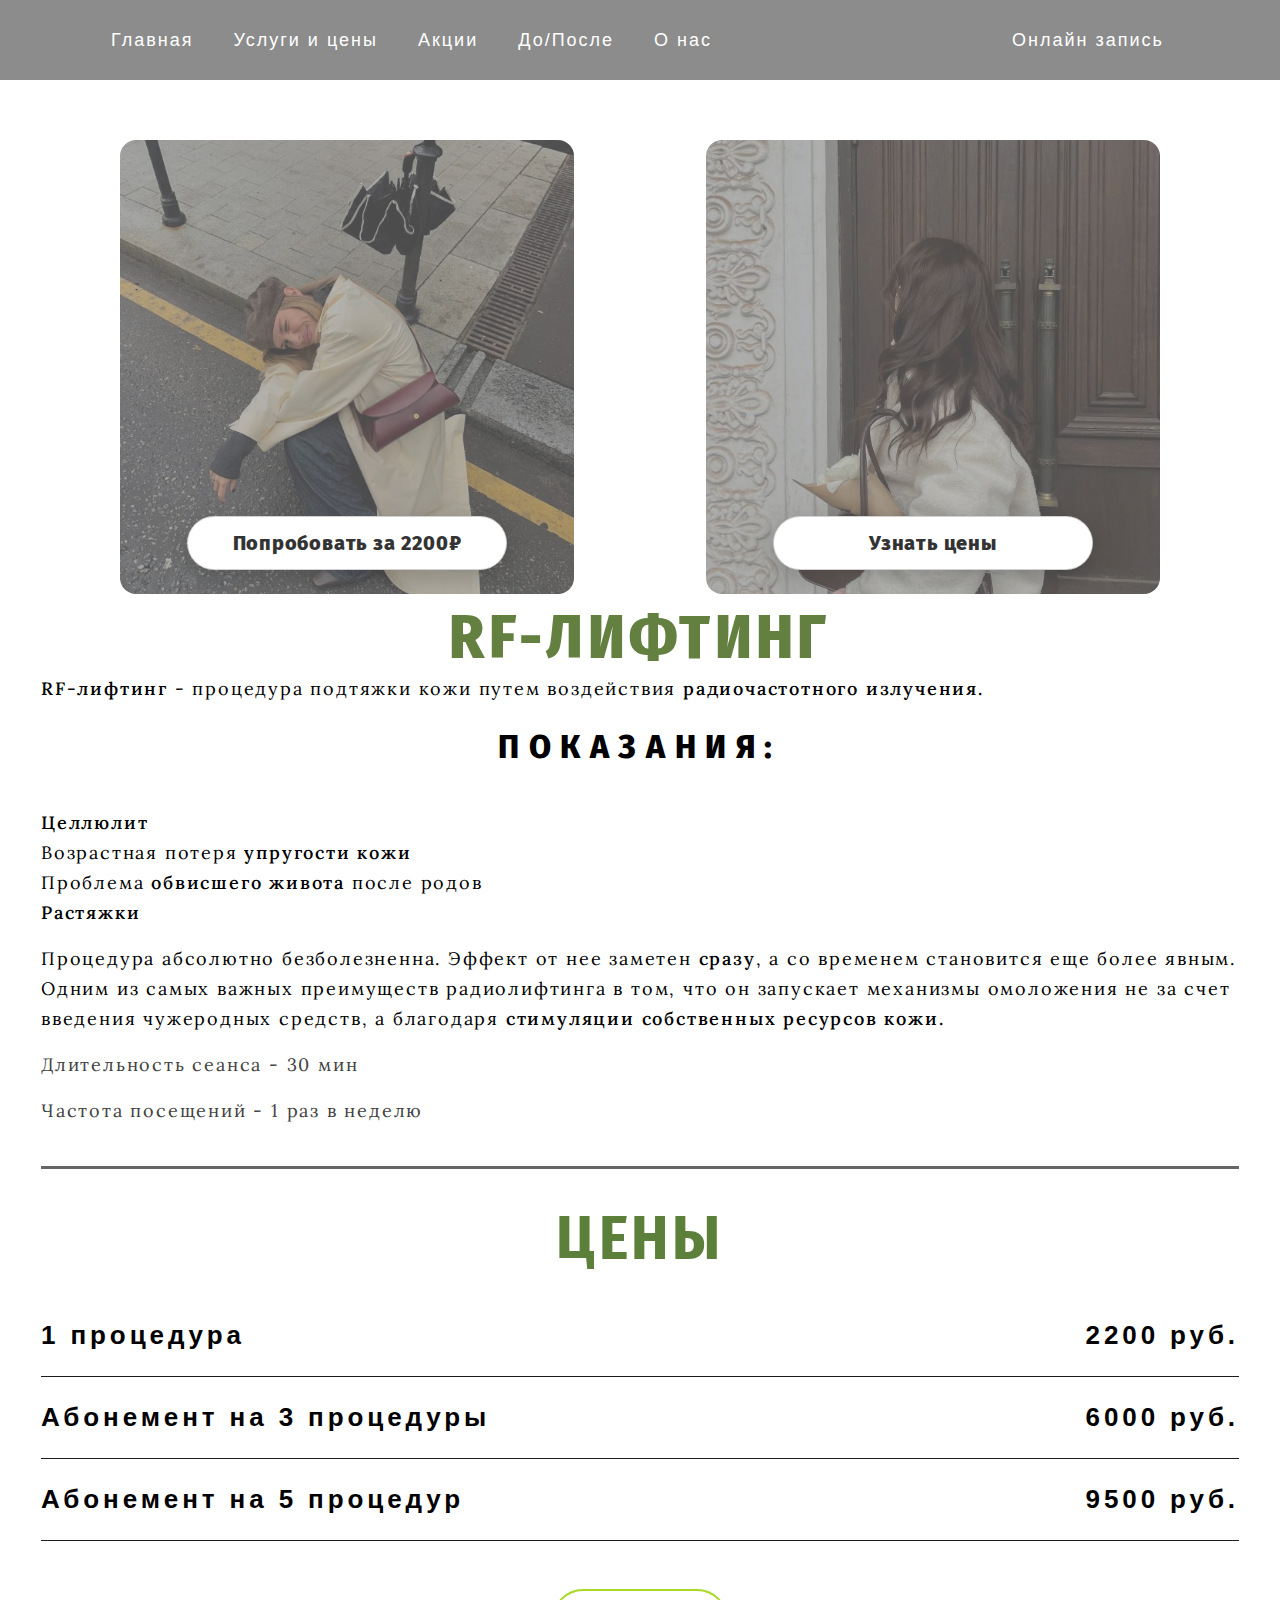
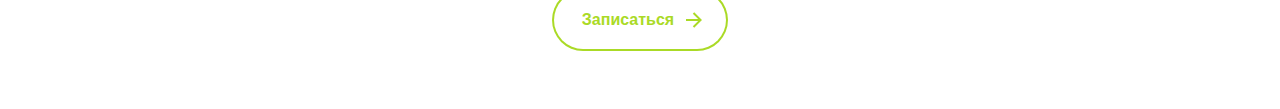
<file: services/rf.html>
<!doctype html>
<html lang="ru">
<head>
    <meta charset="utf-8"/>
    <meta name="viewport" content="width=device-width,initial-scale=1"/>
    <title>Услуги — RF-Лифтинг</title>
    <link rel="stylesheet" href="../styles/base.css">
    <link rel="stylesheet" href="../styles/nav.css">
    <link rel="stylesheet" href="../styles/buttons.css">
    <link rel="stylesheet" href="../styles/service.css">
</head>
<body class="page">

<header class="header">
    <nav class="nav">
        <div class="container nav__container">
            <div class="nav__left">
                <ul class="nav__list">
                    <li class="nav__item"><a href="../index.html">Главная</a></li>
                    <li class="nav__item"><a href="../index.html#Services">Услуги и цены</a></li>
                    <li class="nav__item"><a href="../index.html#Promo">Акции</a></li>
                    <li class="nav__item"><a href="../index.html#BA">До/После</a></li>
                    <li class="nav__item"><a href="../index.html#About">О нас</a></li>
                </ul>
            </div>
            <button class="burger-button" aria-label="Открыть меню">
                <span></span>
                <span></span>
                <span></span>
            </button>

            <div class="nav__right">
                <a href="https://dikidi.app/557661?p=0.pi" class="nav__cta">Онлайн запись</a>
            </div>
        </div>
    </nav>
    <div class="mobile-menu">
        <button class="mobile-menu__close" aria-label="Закрыть меню">×</button>
        <nav class="mobile-menu__nav">
            <a href="../index.html">Главная</a>
            <a href="../index.html#Services">Услуги и цены</a>
            <a href="../index.html#Promo">Акции</a>
            <a href="../index.html#BA">До/После</a>
            <a href="../index.html#About">О нас</a>
            <a href="https://dikidi.app/557661?p=0.pi">Онлайн запись</a>
        </nav>
    </div>
</header>

<main class="service">
    <section class="service-hero container">
        <div class="service-hero__grid">
            <figure class="service-hero__card">
                <img src="../images/service/look6.PNG" alt="Лицо-тело 1" class="service-hero__img">
                <figcaption class="service-hero__cta">
                    <a class="btn btn--light" href="#https://dikidi.app/557661?p=0.pi">Попробовать за 2200₽</a>
                </figcaption>
            </figure>

            <figure class="service-hero__card">
                <img src="../images/service/gl_w_flow5.PNG" alt="Лицо-тело 2" class="service-hero__img">
                <figcaption class="service-hero__cta">
                    <a class="btn btn--light" href="#prices">Узнать цены</a>
                </figcaption>
            </figure>
        </div>
        <h1 class="service__title">RF-Лифтинг</h1>

    </section>

    <section class="service-desc container">
        <p><strong>RF-лифтинг</strong> - процедура подтяжки кожи путем воздействия <strong>радиочастотного
            излучения.</strong>
        </p>

        <h2 class="sub-title">Показания:</h2>
        <p><strong>Целлюлит</strong><br>
            Возрастная потеря <strong>упругости кожи</strong><br>
            Проблема <strong>обвисшего живота</strong> после родов<br>
            <strong>Растяжки</strong>
        </p>
        <p>Процедура абсолютно безболезненна. Эффект от нее заметен <strong>сразу</strong>, а со временем становится еще более явным.
            Одним из самых важных преимуществ радиолифтинга в том, что он запускает механизмы омоложения не за счет
            введения чужеродных средств, а благодаря <strong>стимуляции собственных ресурсов кожи.</strong></p>

        <p class="service__note">Длительность сеанса - 30 мин</p>
        <p class="service__note">Частота посещений - 1 раз в неделю</p>
    </section>

    <section id="prices" class="prices container" style="padding-bottom: 40px;">
        <h1 class="service__title">Цены</h1>

        <ul class="price-list">
            <li class="price-row">
                <span class="price-row__name">1 процедура</span>
                <span class="price-row__val">2200&nbsp;руб.</span>
            </li>
            <li class="price-row">
                <span class="price-row__name">Абонемент на 3 процедуры</span>
                <span class="price-row__val">6000&nbsp;руб.</span>
            </li>
            <li class="price-row">
                <span class="price-row__name">Абонемент на 5 процедур</span>
                <span class="price-row__val">9500&nbsp;руб.</span>
            </li>
        </ul>

        <button class="animated-button" style="margin-top: 50px;" onclick="location.href='https://dikidi.app/557661?p=0.pi'">
            <svg viewBox="0 0 24 24" class="arr-2" xmlns="http://www.w3.org/2000/svg">
                <path
                        d="M16.1716 10.9999L10.8076 5.63589L12.2218 4.22168L20 11.9999L12.2218 19.778L10.8076 18.3638L16.1716 12.9999H4V10.9999H16.1716Z"
                ></path>
            </svg>
            <span class="text">Записаться</span>
            <span class="circle"></span>
            <svg viewBox="0 0 24 24" class="arr-1" xmlns="http://www.w3.org/2000/svg">
                <path
                        d="M16.1716 10.9999L10.8076 5.63589L12.2218 4.22168L20 11.9999L12.2218 19.778L10.8076 18.3638L16.1716 12.9999H4V10.9999H16.1716Z"
                ></path>
            </svg>
        </button>
    </section>
</main>
<script src="../jas/burger.js"></script>
</body>
</html>
</file>
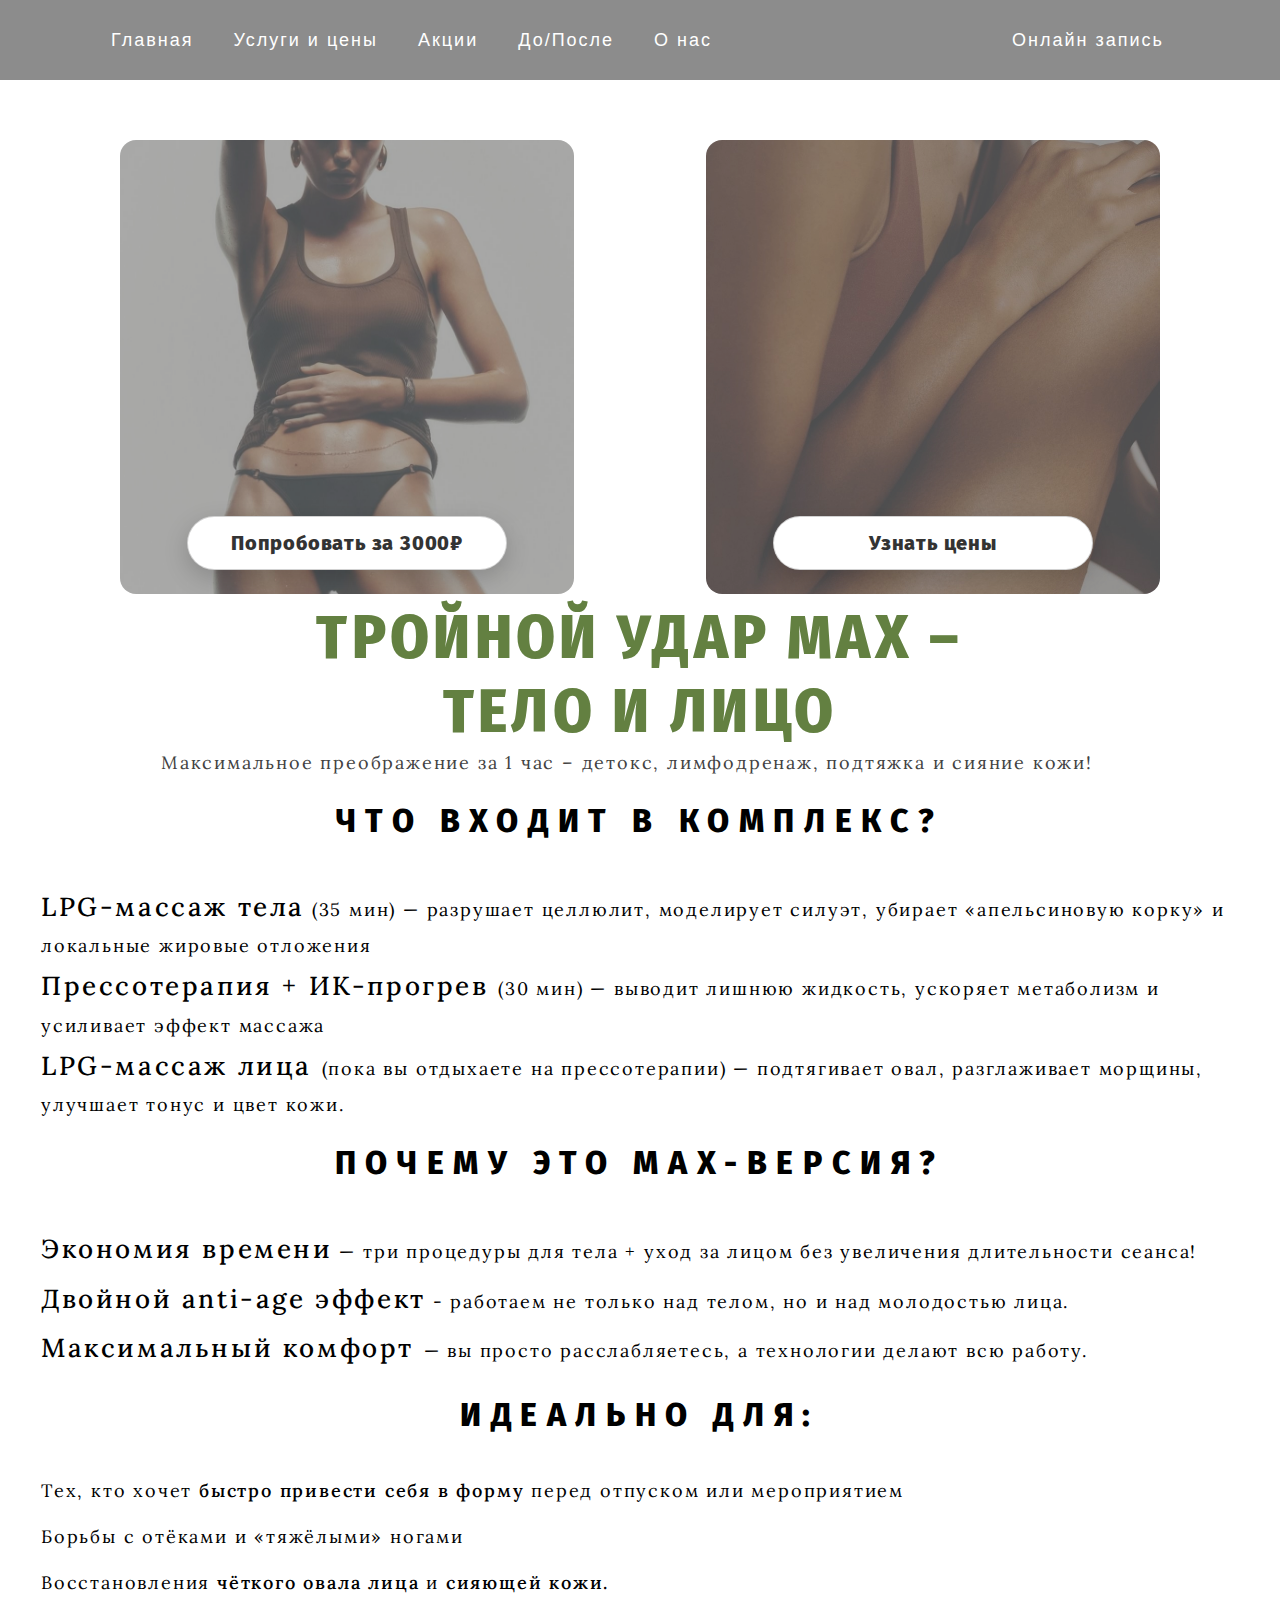
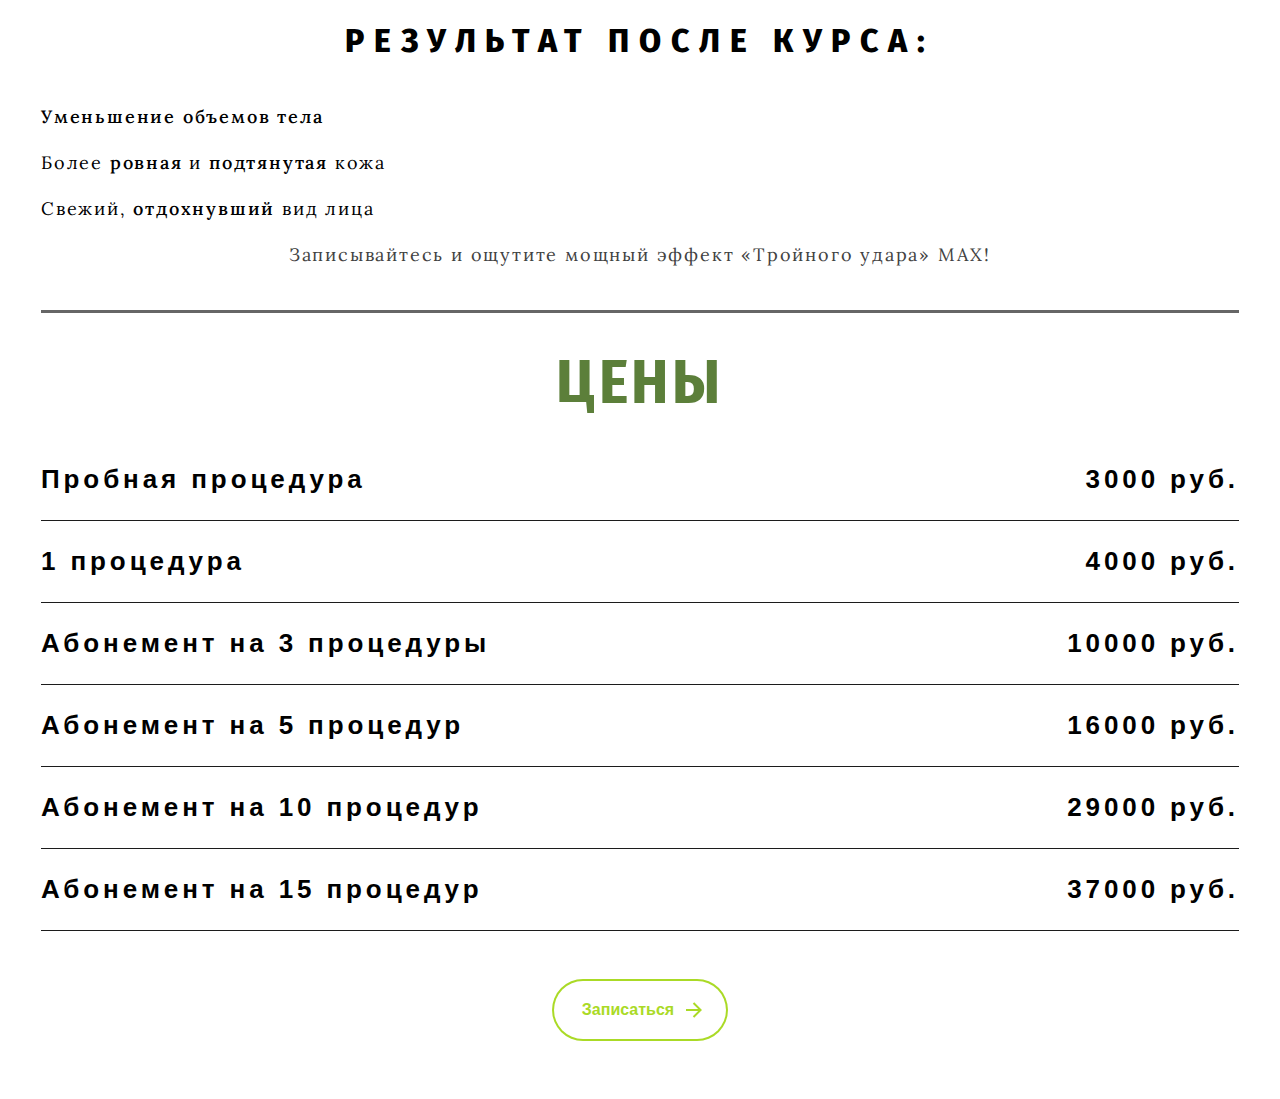
<file: services/triple-strike-max.html>
<!doctype html>
<html lang="ru">
<head>
    <meta charset="utf-8" />
    <meta name="viewport" content="width=device-width,initial-scale=1" />
    <title>слуги — Тройной удар MAX</title>
    <link rel="stylesheet" href="../styles/base.css">
    <link rel="stylesheet" href="../styles/nav.css">
    <link rel="stylesheet" href="../styles/buttons.css">
    <link rel="stylesheet" href="../styles/service.css">
</head>
<body class="page">

<header class="header">
    <nav class="nav">
        <div class="container nav__container">
            <div class="nav__left">
                <ul class="nav__list">
                    <li class="nav__item"><a href="../index.html">Главная</a></li>
                    <li class="nav__item"><a href="../index.html#Services">Услуги и цены</a></li>
                    <li class="nav__item"><a href="../index.html#Promo">Акции</a></li>
                    <li class="nav__item"><a href="../index.html#BA">До/После</a></li>
                    <li class="nav__item"><a href="../index.html#About">О нас</a></li>
                </ul>
            </div>
            <button class="burger-button" aria-label="Открыть меню">
                <span></span>
                <span></span>
                <span></span>
            </button>

            <div class="nav__right">
                <a href="https://dikidi.app/557661?p=0.pi" class="nav__cta">Онлайн запись</a>
            </div>
        </div>
    </nav>
    <div class="mobile-menu">
        <button class="mobile-menu__close" aria-label="Закрыть меню">×</button>
        <nav class="mobile-menu__nav">
            <a href="../index.html">Главная</a>
            <a href="../index.html#Services">Услуги и цены</a>
            <a href="../index.html#Promo">Акции</a>
            <a href="../index.html#BA">До/После</a>
            <a href="../index.html#About">О нас</a>
            <a href="https://dikidi.app/557661?p=0.pi">Онлайн запись</a>
        </nav>
    </div>
</header>

<main class="service">
    <section class="service-hero container">
        <div class="service-hero__grid">
            <figure class="service-hero__card">
                <img src="../images/service/bc_girl1.JPG" alt="Лицо-тело 1" class="service-hero__img">
                <figcaption class="service-hero__cta">
                    <a class="btn btn--light" href="https://dikidi.app/557661?p=0.pi">Попробовать за 3000₽</a>
                </figcaption>
            </figure>

            <figure class="service-hero__card">
                <img src="../images/service/bc_girl_close2.JPG" alt="Лицо-тело 2" class="service-hero__img">
                <figcaption class="service-hero__cta">
                    <a class="btn btn--light" href="#prices">Узнать цены</a>
                </figcaption>
            </figure>
        </div>
        <h1 class="service__title">ТРОЙНОЙ УДАР MAX – <br> ТЕЛО И ЛИЦО</h1>
        <p class="service__note">Максимальное преображение за 1 час – детокс, лимфодренаж, подтяжка и сияние кожи!</p>
    </section>

    <section class="service-desc container">
        <h2 class="sub-title">Что входит в комплекс?</h2>

        <p><strong class="strong-2">LPG-массаж тела</strong> (35 мин) — разрушает целлюлит, моделирует силуэт, убирает «апельсиновую корку» и локальные жировые отложения <br>
           <strong class="strong-2">Прессотерапия + ИК-прогрев </strong>(30 мин) — выводит лишнюю жидкость, ускоряет метаболизм и усиливает эффект массажа <br>
           <strong class="strong-2">LPG-массаж лица </strong>(пока вы отдыхаете на прессотерапии) — подтягивает овал, разглаживает морщины, улучшает тонус и цвет кожи.
        </p>

        <h2 class="sub-title">Почему это MAX-версия?</h2>
        <p><strong class="strong-2"> Экономия времени</strong> — три процедуры для тела + уход за лицом без увеличения длительности сеанса!<br>
           <strong class="strong-2">Двойной anti-age эффект</strong> - работаем не только над телом, но и над молодостью лица. <br>
            <strong class="strong-2"> Максимальный комфорт </strong> — вы просто расслабляетесь, а технологии делают всю работу. <br>
        </p>
        <h2 class="sub-title">Идеально для:</h2>
        <p>Тех, кто хочет <strong>быстро привести себя в форму</strong> перед отпуском или мероприятием</p>
        <p>Борьбы с отёками и «тяжёлыми» ногами</p>
        <p>Восстановления <strong>чёткого овала лица</strong> и <strong>сияющей кожи.</strong></p>

        <h2 class="sub-title">Результат после курса:</h2>
        <p><strong>Уменьшение объемов тела</strong></p>
        <p>Более <strong>ровная</strong> и <strong>подтянутая</strong> кожа</p>
        <p>Свежий, <strong>отдохнувший</strong> вид лица</p>
        <p class="service__note" style="text-align: center">Записывайтесь и ощутите мощный эффект «Тройного удара» MAX!</p>
    </section>


    <section id="prices" class="prices container" style="padding-bottom: 40px;">
        <h1 class="service__title">Цены</h1>

        <ul class="price-list">
            <li class="price-row">
                <span class="price-row__name">Пробная процедура</span>
                <span class="price-row__val">3000&nbsp;руб.</span>
            </li>
            <li class="price-row">
                <span class="price-row__name">1 процедура</span>
                <span class="price-row__val">4000&nbsp;руб.</span>
            </li>
            <li class="price-row">
                <span class="price-row__name">Абонемент на 3 процедуры</span>
                <span class="price-row__val">10000&nbsp;руб.</span>
            </li>
            <li class="price-row">
                <span class="price-row__name">Абонемент на 5 процедур</span>
                <span class="price-row__val">16000&nbsp;руб.</span>
            </li>
            <li class="price-row">
                <span class="price-row__name">Абонемент на 10 процедур</span>
                <span class="price-row__val">29000&nbsp;руб.</span>
            </li>
            <li class="price-row">
                <span class="price-row__name">Абонемент на 15 процедур</span>
                <span class="price-row__val">37000&nbsp;руб.</span>
            </li>
        </ul>

        <button class="animated-button" style="margin-top: 50px;" onclick="location.href='https://dikidi.app/557661?p=0.pi'">
            <svg viewBox="0 0 24 24" class="arr-2" xmlns="http://www.w3.org/2000/svg">
                <path
                        d="M16.1716 10.9999L10.8076 5.63589L12.2218 4.22168L20 11.9999L12.2218 19.778L10.8076 18.3638L16.1716 12.9999H4V10.9999H16.1716Z"
                ></path>
            </svg>
            <span class="text">Записаться</span>
            <span class="circle"></span>
            <svg viewBox="0 0 24 24" class="arr-1" xmlns="http://www.w3.org/2000/svg">
                <path
                        d="M16.1716 10.9999L10.8076 5.63589L12.2218 4.22168L20 11.9999L12.2218 19.778L10.8076 18.3638L16.1716 12.9999H4V10.9999H16.1716Z"
                ></path>
            </svg>
        </button>
    </section>
</main>
<script src="../jas/burger.js"></script>
</body>
</html>
</file>
<file: styles/nav.css>
.nav {
    width: 100%;
    height: 80px;
    position: absolute;
    top: 0;
    left: 0;
    background-color: rgba(0, 0, 0, 0.45);
    z-index: 10;
}

.nav__container {
    display: flex;
    justify-content: space-between;
    align-items: center;
}

.nav__list {
    display: flex;
    gap: 40px;
    list-style: none;
}

.nav__left {
    margin-left: 70px;
}

.nav__right {
    margin-right: 75px;
}

.nav__item a, .nav__cta {
    display: inline-block;
    color: white;
    text-decoration: none;
    font-size: 18px;
    transition: color .1s ease, transform .1s ease;
    font-family: "Montserrat", sans-serif;
}

.nav__item a:hover, .nav__cta:hover {
    color: #CDE500;
    transform: scale(1.05);
}

.burger-button {
    position: relative;
    display: none;
    flex-direction: column;
    justify-content: space-between;
    width: 28px;
    height: 20px;
    background: transparent;
    border: none;
    cursor: pointer;
    z-index: 1001;
}

.burger-button span {
    display: block;
    height: 3px;
    background: white;
    border-radius: 1px;
    transition: .3s;
}

.mobile-menu {
    position: fixed;
    top: 0;
    right: -100%;
    width: 80%;
    height: 100vh;
    background-color: white;
    box-shadow: -4px 0 20px rgba(0, 0, 0, .15);
    transition: transform .3s ease, box-shadow .3s ease;
    z-index: 1000;
    padding: 40px 20px;
    display: flex;
    flex-direction: column;
    gap: 24px;
}

.mobile-menu.active {
    right: 0;
    transform: translateX(0);
    box-shadow: -4px 0 8px rgba(0, 0, 0, .2), -100vw 0 0 100vw rgba(0, 0, 0, .5);
}

.mobile-menu__close {
    align-self: flex-end;
    background: none;
    border: none;
    font-size: 32px;
    cursor: pointer;
    color: #111;
    margin-bottom: 20px;
}

.mobile-menu__nav {
    display: flex;
    flex-direction: column;
    align-items: flex-end;
    gap: 24px;
    width: 100%;
}

.mobile-menu__nav a {
    color: #111;
    text-decoration: none;
    font-size: 18px;
    font-weight: 500;
    transition: color .2s ease;
    display: block;
    text-align: right;
}

.mobile-menu__nav a:hover {
    color: #AADA26;
}

@media screen and (max-width: 1198px) {
    .nav__left {
        margin-left: 0;
    }

    .nav__right {
        margin-right: 0;
    }
}

@media screen and (max-width: 1024px) {
    .nav__left {
        margin-left: 125px;
    }

    .nav__right {
        margin-right: 145px;
    }

    .nav__list {
        gap: 18px;
    }

    .nav__item a, .nav__cta {
        font-size: 15px;
    }
}

@media screen and (max-width: 850px) {
    .nav__left, .nav__right, .nav__list {
        display: none;
    }

    .burger-button {
        display: flex;
        margin: 18px 20px 0 auto;
    }

    .nav {
        background-color: rgba(0, 0, 0, 0);
    }
}
</file>
<file: styles/base.css>
* {
    margin: 0;
    padding: 0;
}

*, *::before, *::after {
    box-sizing: border-box;
}

html {
    scroll-behavior: smooth;
}

html, body {
    overflow-x: hidden;
}

body, h3 {
    font-family: "Sofia Sans", sans-serif;
    letter-spacing: 2px;
}

h1, h2 {
    font-weight: 550;
!important;
    font-family: "Montserrat", sans-serif;
!important;
    text-transform: uppercase;
    letter-spacing: 3px;
}

h3 {
    font-weight: 500;
}

h2 {
    font-size: 62px;
    text-align: center;
    color: #AADA26;
    margin-bottom: 40px;
    position: relative;
    @media screen and (max-width: 450px){
        font-size: 46px;
    }
    @media screen and (max-width: 360px){
        font-size: 38px;
    }
}

h2::after {
    content: "";
    display: block;
    width: 210px;
    height: 5px;
    background: #AADA26;
    margin: 8px auto 0;
    @media screen and (max-width: 550px){
        width: 180px;
        height: 4px;
    }
}


body.modal-open {
    overflow-y: hidden;
!important;
}

.container {
    position: relative;
    z-index: 1;
    max-width: 1198px;
    margin: 0 auto;
    height: 100%;
    box-sizing: border-box;
}

.modal__text {
    p, li {
        font-family: "Victor Mono", monospace;
    }
}
@media screen and (max-width: 600px){
    h1{
        font-size: 48px;
    }
}

a.card__button,
a.card__button:link,
a.card__button:visited,
a.card__button:hover,
a.card__button:active,
a.card__button:focus {
    text-decoration: none;
}
@media (max-width: 850px) {
    .burger-button span { background:#111; }  !important; /* вместо белого */
}
</file>
<file: styles/service.css>
@import url("https://fonts.googleapis.com/css2?family=Fira+Sans:wght@800&display=swap");
@import url("https://fonts.googleapis.com/css2?family=Fira+Sans+Condensed:wght@800&display=swap");
@import url("https://fonts.googleapis.com/css2?family=Lora:wght@400;700&display=swap");

/* ========== VARIABLES ========== */
:root {
    --ff-sans: "Fira Sans", system-ui, -apple-system, "Segoe UI", Roboto, Arial, sans-serif;
    --ff-sans-cond: "Fira Sans Condensed", system-ui, -apple-system, "Segoe UI", Roboto, Arial, sans-serif;
    --ff-serif: "Lora", serif;

    --clr-accent: #638041;
    --clr-accent-2: #5C7F3A;

    --radius-hero: 16px;
    --shadow-pill: 0 8px 24px rgba(0, 0, 0, .18);
    --shadow-pill-hover: 0 12px 32px rgba(0, 0, 0, .22);
}

/* ========== BASE ========== */
body {
    padding: 20px;
    @media screen and (max-width: 455px){
        padding: 15px;
    }
    @media screen and (max-width: 355px){
        padding: 10px;
    }
}

.service-hero.container {
    margin-top: 120px;
    @media screen and (max-width: 850px){
        margin-top: 70px;
    }
}

.service__title {
    font-family: var(--ff-sans-cond), sans-serif;
    font-weight: 800;
    font-size: 62px;
    letter-spacing: .07em;
    margin: 6px 0 0;
    text-align: center;
    color: var(--clr-accent);
}

.service h2, .service .h2 {
    font-family: var(--ff-sans), sans-serif;
    font-weight: 800;
    font-size: 32px;
    letter-spacing: .3em;
    text-transform: uppercase;
    margin: 24px 0 12px;
    color: #000;
    padding-bottom: 30px;
    @media screen and (max-width: 600px){
        font-size: 25px;
        letter-spacing: .1em;
        padding-bottom: 15px;
    }
}

.service h1::after, .service h2::after {
    content: none !important;
}

.service p {
    font-family: var(--ff-serif), sans-serif;
    font-weight: 400;
    font-size: 18px;
    line-height: 30px;
    letter-spacing: .1em;
    margin: 0 0 16px;
    @media screen and (max-width: 550px){
        font-size: 15px;
    }
}

.service p strong, .service p b {
    font-weight: 550;
}
.service p .strong-2{
    font-size: 26px;
    font-weight: 500;
    letter-spacing: .1em;
    line-height: 1.9;
}

.service__note {
    color: #424242;
    font-size: 16px;
    @media screen and (max-width: 550px){
        font-size: 14px;
    }
}

.service-desc::after {
    content: "";
    background: #666;
    height: 3px;
    width: 100%;
    display: block;
    margin-top: 40px;
}

/* ========== HERO ========== */
.service-hero {
    --gap: 132px;
    --pad: 120px;
    --col-w: clamp(280px, calc((100vw - 2 * var(--pad) - var(--gap)) / 2), 530px);
    --btn-w: clamp(240px, 26vw, 320px);
    padding-inline: clamp(16px, calc((100vw - (2 * var(--col-w) + var(--gap))) / 2), var(--pad));
}

.service-hero__grid {
    display: grid;
    grid-template-columns: repeat(2, var(--col-w));
    column-gap: var(--gap);
    justify-content: center;
}

.service-hero__card {
    width: var(--col-w);
    aspect-ratio: 1 / 1;
    position: relative;
    overflow: hidden;
    border-radius: var(--radius-hero);
}

.service-hero__img {
    width: 100%;
    height: 100%;
    object-fit: cover;
    display: block;
    opacity: .7;
    transition: opacity .35s ease;
}

.service-hero__card:hover .service-hero__img {
    opacity: 1;
}

/* кнопки поверх фото */
.service-hero__cta {
    position: absolute;
    inset: auto 0 24px;
    display: flex;
    justify-content: center;
    gap: 12px;
    z-index: 2;
    pointer-events: none;
}

.service-hero__cta .btn {
    inline-size: var(--btn-w);
    flex: 0 0 var(--btn-w);
    white-space: nowrap;
    pointer-events: auto;
    box-shadow: var(--shadow-pill);
}

@supports selector(:has(*)) {
    .service-hero__card:has(.btn:hover) .service-hero__img {
        opacity: 1;
    }
}

/* ========== BUTTON ========== */
.btn {
    display: inline-flex;
    align-items: center;
    justify-content: center;
    padding: 16px 28px;
    border-radius: 9999px;
    border: 1px solid rgba(0, 0, 0, .18);
    background: #fff;
    font-family: var(--ff-sans), sans-serif;
    font-weight: 800;
    font-size: 20px;
    line-height: 1;
    letter-spacing: .04em;
    text-decoration: none;
    color: #333;
    box-shadow: var(--shadow-pill);
    transition: transform .18s ease, box-shadow .18s ease, background-color .18s ease;
}

.btn:hover {
    transform: translateY(-1px);
    box-shadow: var(--shadow-pill-hover);
}

.btn:active {
    transform: translateY(0);
}

/* ========== PRICES ========== */
.prices {
    margin-top: 32px;
}

.prices .service__title {
    text-align: center;
    text-transform: uppercase;
    color: var(--clr-accent-2);
    letter-spacing: .06em;
    font-weight: 700;
    margin-bottom: 20px;
}

.price-list {
    list-style: none;
    margin: 0;
    padding: 0;
}

.price-row {
    display: grid;
    grid-template-columns:1fr auto;
    align-items: baseline;
    gap: 16px;
    padding: 25px 0;
    border-bottom: 1px solid #1c1c1c;
}

.price-row__name {
    font-weight: 600;
    font-size: clamp(18px, 2.1vw, 26px);
    letter-spacing: .15em;
}

.price-row__val {
    font-variant-numeric: tabular-nums lining-nums;
    font-feature-settings: "tnum" 1, "lnum" 1;
    white-space: nowrap;
    font-weight: 700;
    font-size: clamp(18px, 2.1vw, 26px);
    letter-spacing: .15em;
    justify-self: end;
}

/* ========== MEDIA ========== */
@media screen and (max-width: 1000px){
    .service-hero__grid{
        column-gap: 60px;
    }

}
@media (max-width: 740px) {
    .service-hero__grid {
        grid-template-columns:1fr;
        row-gap: 24px;
    }

    .service-hero__card {
        width: 100%;
        aspect-ratio: 1/1;
    }

    .service__title {
        font-size: 52px;
        letter-spacing: 0;
    }
}

@media (max-width: 480px) {
    .price-row {
        grid-template-columns:1fr;
    }

    .price-row__val {
        margin-top: 6px;
    }
    .service__title{
        font-size: 47px;
    }
}
</file>
<file: styles/buttons.css>
/* ===== buttons.css ===== */
.animated-button {
    position: relative;
    display: flex;
    margin: 0 auto;
    align-items: center;
    gap: 4px;
    padding: 16px 36px;
    border: 4px solid;
    border-color: transparent;
    font-size: 16px;
    background-color: inherit;
    border-radius: 100px;
    font-weight: 600;
    color: #AADA26;
    box-shadow: 0 0 0 2px #AADA26;
    cursor: pointer;
    overflow: hidden;
    transition: all .6s cubic-bezier(0.23, 1, 0.32, 1);
}

.animated-button svg {
    position: absolute;
    width: 24px;
    fill: #AADA26;
    z-index: 9;
    transition: all .8s cubic-bezier(0.23, 1, 0.32, 1);
}

.animated-button .arr-1 {
    right: 16px;
}

.animated-button .arr-2 {
    left: -25%;
}

.animated-button .circle {
    position: absolute;
    top: 50%;
    left: 50%;
    transform: translate(-50%, -50%);
    width: 20px;
    height: 20px;
    background-color: #638041;
    border-radius: 50%;
    opacity: 0;
    transition: all .8s cubic-bezier(0.23, 1, 0.32, 1);
}

.animated-button .text {
    position: relative;
    z-index: 1;
    transform: translateX(-12px);
    transition: all .8s cubic-bezier(0.23, 1, 0.32, 1);
}

.animated-button:hover {
    box-shadow: 0 0 0 12px transparent;
    color: #fff;
    border-radius: 12px;
}

.animated-button:hover .arr-1 {
    right: -25%;
}

.animated-button:hover .arr-2 {
    left: 16px;
}

.animated-button:hover .text {
    transform: translateX(12px);
}

.animated-button:hover svg {
    fill: #fff;
}

.animated-button:active {
    scale: .95;
    box-shadow: 0 0 0 4px greenyellow;
}

.animated-button:hover .circle {
    width: 220px;
    height: 220px;
    opacity: 1;
}

/* Variant inside offers_button */
.offers_button .animated-button {
    color: #638041;
    box-shadow: 0 0 0 2px #638041;
}

.offers_button .animated-button .circle {
    background-color: #AADA26;
}

.offers_button .animated-button svg {
    fill: #638041;
}

.offers_button .animated-button:hover {
    color: #fff;
    box-shadow: 0 0 0 2px #fff;
    scale: 1.1;
}

.offers_button .animated-button:hover svg {
    fill: #fff;
}

.offers_button .animated-button:active {
    scale: .9;
    box-shadow: 0 0 0 4px greenyellow;
}
</file>
